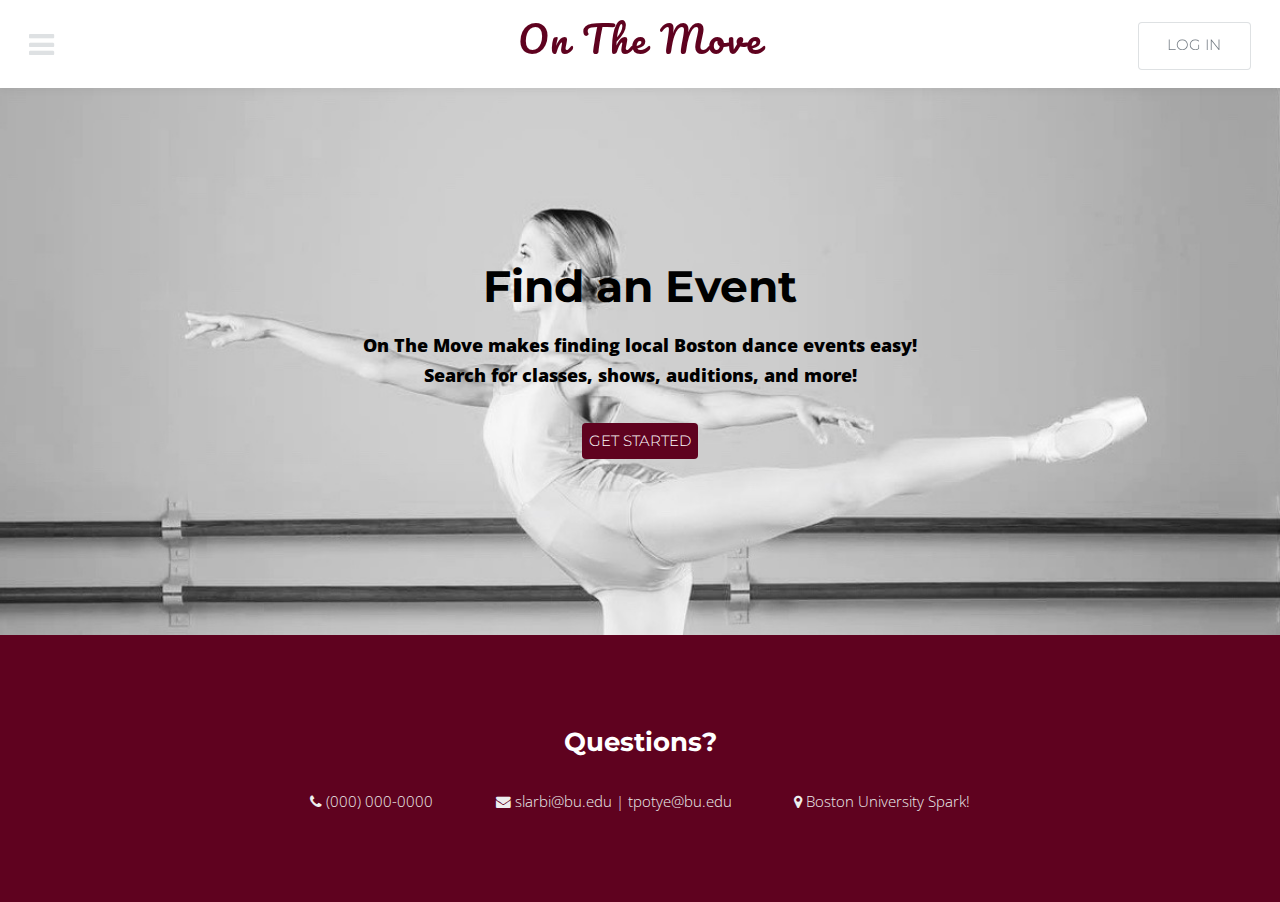
<file: www/index.html>
<!DOCTYPE HTML>
<!--
	Intensify by TEMPLATED
	templated.co @templatedco
	Released for free under the Creative Commons Attribution 3.0 license (templated.co/license)
-->
<html>
	<head>
		<title>Intensify by TEMPLATED</title>
		<meta charset="utf-8" />
		<meta name="viewport" content="width=device-width, initial-scale=1" />
		<link rel="stylesheet" href="assets/css/main.css" />
	</head>
	<body>

		<!-- Header -->
			<header id="header">
				<nav class="left">
					<a href="#menu"><span>Menu</span></a>
				</nav>
				<a href="index.html" class="logo">On The Move</a>
				<nav class="right">
					<a href="#" class="button alt">Log in</a>
				</nav>
			</header>

		<!-- Menu -->
			<nav id="menu">
				<ul class="links">
					<li><a href="index.html">Home</a></li>
					<li><a href="generic.html">Find and Event</a></li>
					<li><a href="elements.html">Results</a></li>
				</ul>
				<ul class="actions vertical">
					<li><a href="#" class="button fit">Login</a></li>
				</ul>
			</nav>

		<!-- Banner -->
			<section id="banner">
				<div class="content">
                    
					<h1>Find an Event</h1>
					<p>On The Move makes finding local Boston dance events easy!<br /> Search for classes, shows, auditions, and more!</p>
					<ul class="actions">
						<li><a href="./generic.html" class="button scrolly">Get Started</a></li>
					</ul>
				</div>
			</section>

		
		<!-- Footer -->
			<footer id="footer">
				<div class="inner">
					<h2>Questions?</h2>
					<ul class="actions">
						<li><span class="icon fa-phone"></span> <a href="#">(000) 000-0000</a></li>
						<li><span class="icon fa-envelope"></span> <a href="#">slarbi@bu.edu | tpotye@bu.edu</a></li>
						<li><span class="icon fa-map-marker"></span> Boston University Spark!</li>
					</ul>
				</div>
				
			</footer>

		<!-- Scripts -->
			<script src="assets/js/jquery.min.js"></script>
			<script src="assets/js/jquery.scrolly.min.js"></script>
			<script src="assets/js/skel.min.js"></script>
			<script src="assets/js/util.js"></script>
			<script src="assets/js/main.js"></script>

	</body>
</html>
</file>
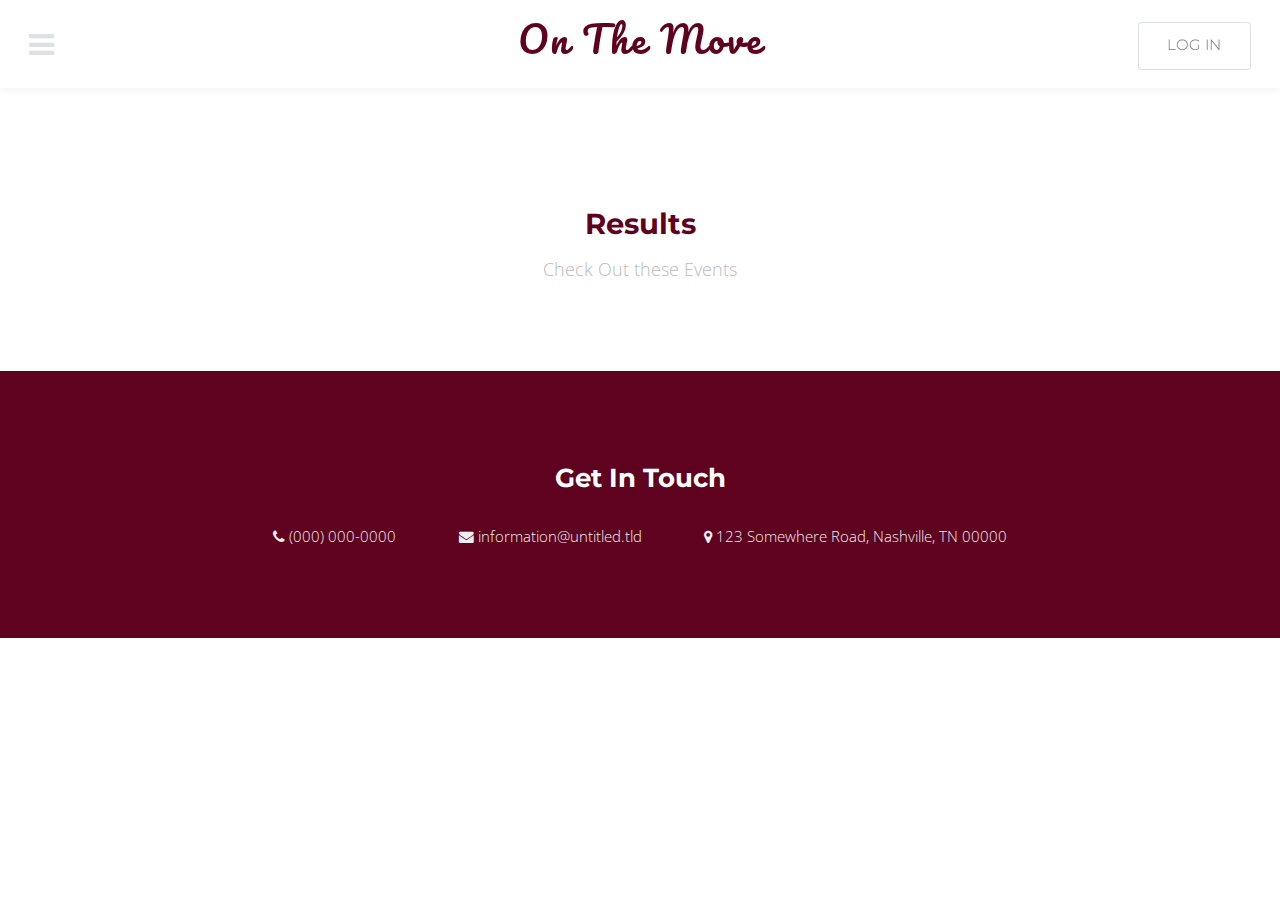
<file: www/elements.html>
<!DOCTYPE HTML>
<!--
	Intensify by TEMPLATED
	templated.co @templatedco
	Released for free under the Creative Commons Attribution 3.0 license (templated.co/license)
-->
<html>
	<head>
		<title>Elements - Intensify by TEMPLATED</title>
		<meta charset="utf-8" />
		<meta name="viewport" content="width=device-width, initial-scale=1" />
		<link rel="stylesheet" href="assets/css/main.css" />
        <script src="https://code.jquery.com/jquery-2.1.4.min.js"></script>
        
   <script>
    $(document).ready(function() {
        
        var token = 'NFYOWMHHAT2MAUY2DZVC';
        var $events = $("#events");
//        var buttonClick = button; 
        $.get('https://www.eventbriteapi.com/v3/events/search/?token='+token+'&q=dance&start_date.keyword=tomorrow&location.address=Boston', function(res) {
            if(res.events.length) {
                var s = "<ul class='eventList'>";
                for(var i=0;i<res.events.length;i++) {
                    var event = res.events[i];
                    console.dir(event);
                    s += "<li><a href='" + event.url + "'>" + event.name.text + "</a> - " + event.start.utc + "</li>";
                }
                s += "</ul>";
                $events.html(s);
            } else {
                $events.html("<p>Sorry, there are no upcoming events.</p>");
            }
        });
        
//        $.get('http://www.urbanitydance.org/openclasses', function(){
//            artoo.scrape('.text-align-center');
//        });
        
        
    });
       
    
    </script>
	</head>
	<body class="subpage">

		<!-- Header -->
			<header id="header">
				<nav class="left">
					<a href="#menu"><span>Menu</span></a>
				</nav>
				<a href="index.html" class="logo">On The Move</a>
				<nav class="right">
					<a href="#" class="button alt">Log in</a>
				</nav>
			</header>

		<!-- Menu -->
			<nav id="menu">
				<ul class="links">
					<li><a href="index.html">Home</a></li>
					<li><a href="generic.html">Find an Event</a></li>
					<li><a href="elements.html">Results</a></li>
				</ul>
				<ul class="actions vertical">
					<li><a href="#" class="button fit">Login</a></li>
				</ul>
			</nav>

		<!-- Main -->
			<section id="main" class="wrapper">
				<div class="inner">
					<header class="align-center">
						<h1>Results</h1>
						<p>Check Out these Events </p>
					</header>

					<!-- Content -->
                    <div id="events"></div>
						
						

					
				</div>
			</section>

		<!-- Footer -->
			<footer id="footer">
				<div class="inner">
					<h2>Get In Touch</h2>
					<ul class="actions">
						<li><span class="icon fa-phone"></span> <a href="#">(000) 000-0000</a></li>
						<li><span class="icon fa-envelope"></span> <a href="#">information@untitled.tld</a></li>
						<li><span class="icon fa-map-marker"></span> 123 Somewhere Road, Nashville, TN 00000</li>
					</ul>
				</div>
				
			</footer>

		<!-- Scripts -->
			<script src="assets/js/jquery.min.js"></script>
			<script src="assets/js/jquery.scrolly.min.js"></script>
			<script src="assets/js/skel.min.js"></script>
			<script src="assets/js/util.js"></script>
			<script src="../platforms/browser/js/index.js"></script>

	</body>
</html>
</file>
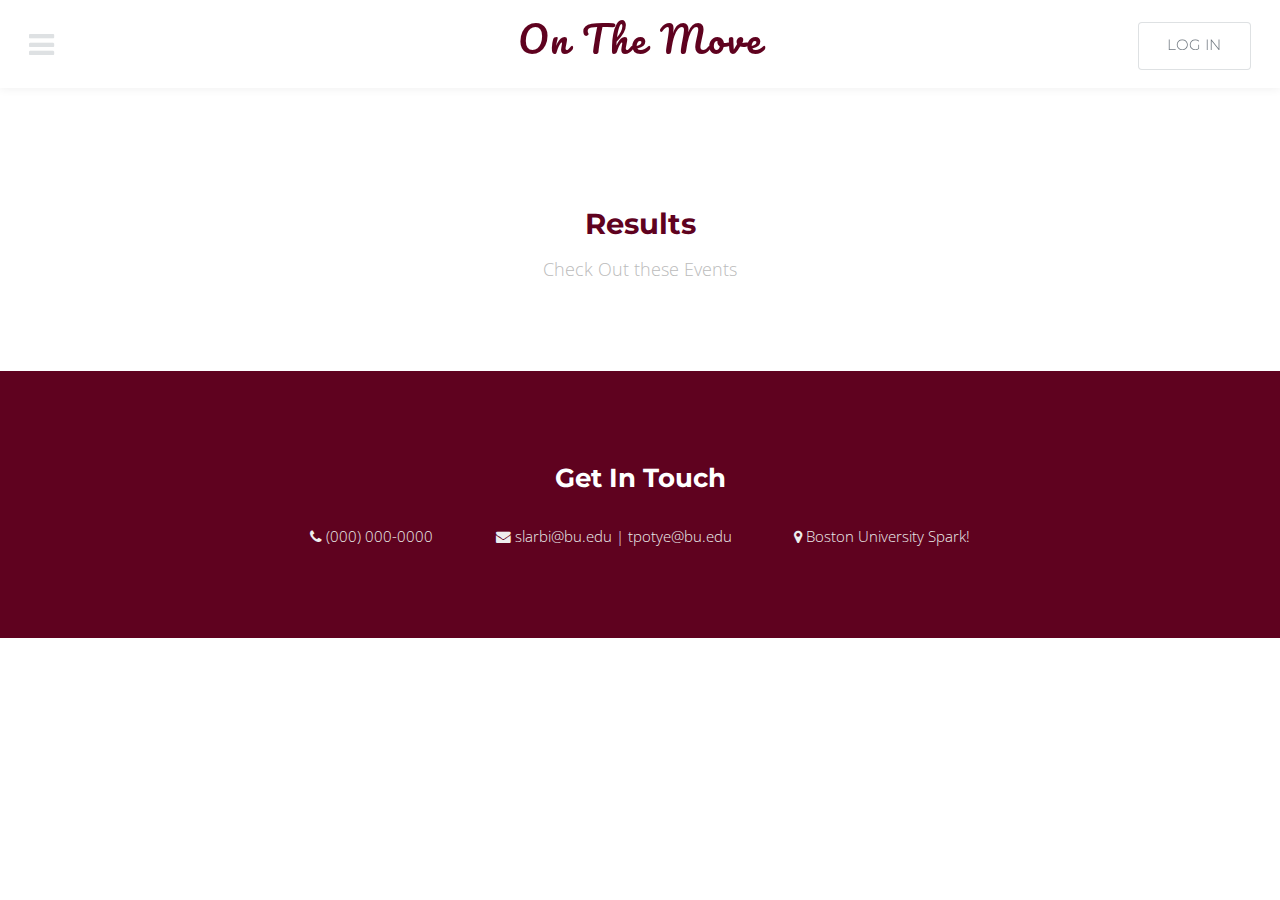
<file: www/nextMonth.html>
<!DOCTYPE HTML>
<!--
	Intensify by TEMPLATED
	templated.co @templatedco
	Released for free under the Creative Commons Attribution 3.0 license (templated.co/license)
-->
<html>
	<head>
		<title>Elements - Intensify by TEMPLATED</title>
		<meta charset="utf-8" />
		<meta name="viewport" content="width=device-width, initial-scale=1" />
		<link rel="stylesheet" href="assets/css/main.css" />
        <script src="https://code.jquery.com/jquery-2.1.4.min.js"></script>
        
   <script>
     
    $(document).ready(function() {
        
        var token = 'NFYOWMHHAT2MAUY2DZVC';
        var $events = $("#events");
//        var buttonClick = button; 
        $.get('https://www.eventbriteapi.com/v3/events/search/?token='+token+'&q=dance&start_date.keyword=next_month&location.address=Boston', function(res) {
            if(res.events.length) {
                var s = "<ul class='eventList'>";
                var datey = ["January ", "February ", "March ", "April ", "May ", "June ", "July ", "August ", "September ", "October ", "November ", "December "]; 
                var finDate;
                for(var i=0;i<res.events.length;i++) {
                    var event = res.events[i];
                    console.dir(event);
                    h = event.start.utc.slice(5,7);
                    finDate = datey[Number(h)-1];
                    
                    finDate += event.start.utc.slice(8,10) + ", ";
                    finDate += event.start.utc.slice(0,4);
//                }
                    
                    s += finDate + "<li><a href='" + event.url + "'>" + event.name.text + event.start.utc.slice(5,7) + "</a> "+ "</li>";
                }
                s += "</ul>";
                $events.html(s);
            } else {
                $events.html("<p>Sorry, there are no upcoming events.</p>");
            }
        });
        
        
        
    });
       
    
    </script>
	</head>
	<body class="subpage">

		<!-- Header -->
			<header id="header">
				<nav class="left">
					<a href="#menu"><span>Menu</span></a>
				</nav>
				<a href="index.html" class="logo">On The Move</a>
				<nav class="right">
					<a href="#" class="button alt">Log in</a>
				</nav>
			</header>

		<!-- Menu -->
			<nav id="menu">
				<ul class="links">
					<li><a href="index.html">Home</a></li>
					<li><a href="generic.html">Find an Event</a></li>
					<li><a href="elements.html">Results</a></li>
				</ul>
				<ul class="actions vertical">
					<li><a href="#" class="button fit">Login</a></li>
				</ul>
			</nav>

		<!-- Main -->
			<section id="main" class="wrapper">
				<div class="inner">
					<header class="align-center">
						<h1>Results</h1>
						<p>Check Out these Events </p>
					</header>

					<!-- Content -->
                    <div id="events"></div>
						
						

					
				</div>
			</section>

		<!-- Footer -->
			<footer id="footer">
				<div class="inner">
					<h2>Get In Touch</h2>
					<ul class="actions">
						<li><span class="icon fa-phone"></span> <a href="#">(000) 000-0000</a></li>
						<li><span class="icon fa-envelope"></span> <a href="#">slarbi@bu.edu | tpotye@bu.edu</a></li>
						<li><span class="icon fa-map-marker"></span> Boston University Spark!</li>
					</ul>
				</div>
				
			</footer>

		<!-- Scripts -->
			<script src="assets/js/jquery.min.js"></script>
			<script src="assets/js/jquery.scrolly.min.js"></script>
			<script src="assets/js/skel.min.js"></script>
			<script src="assets/js/util.js"></script>
			<script src="assets/js/main.js"></script>

	</body>
</html>
</file>
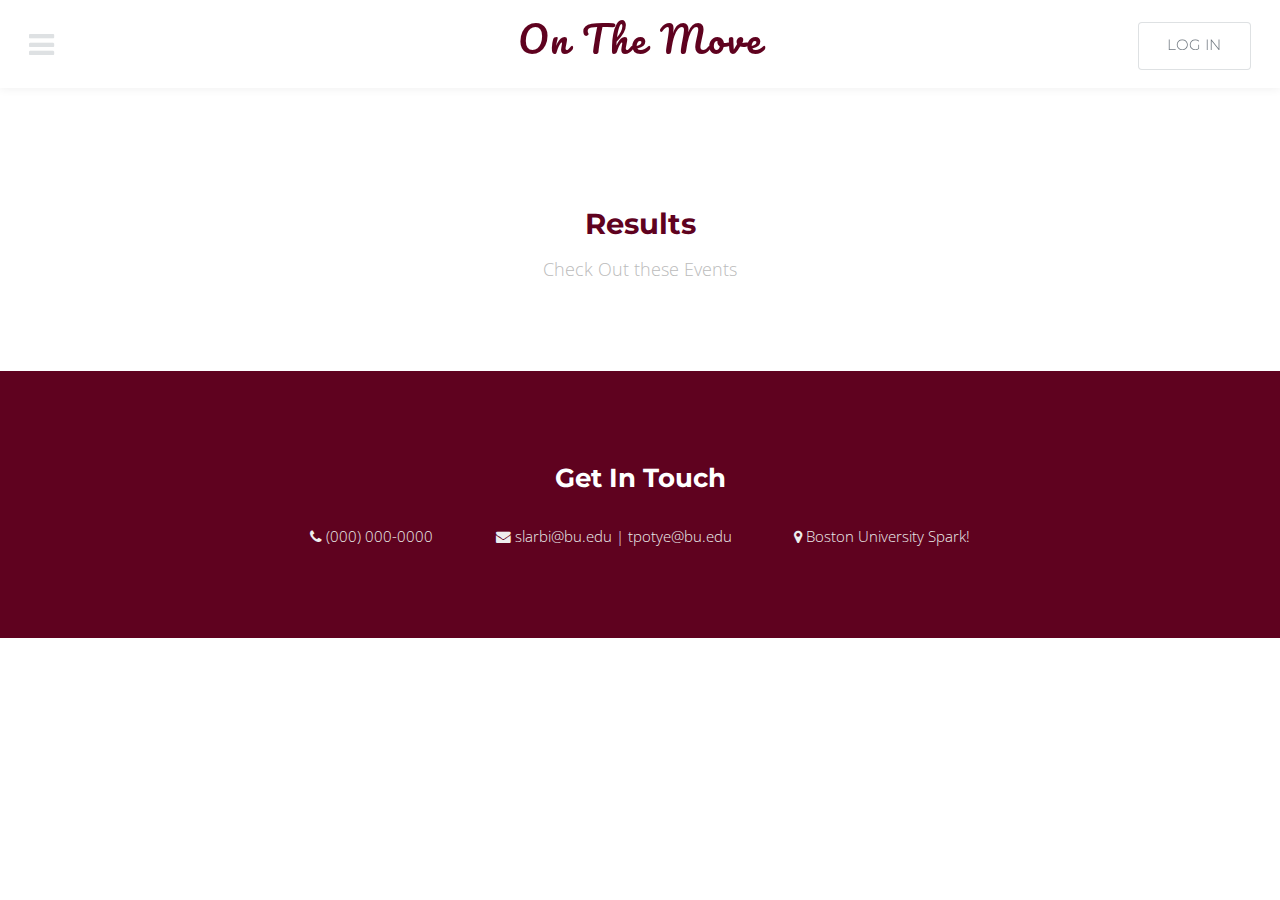
<file: www/this_week.html>
<!DOCTYPE HTML>
<!--
	Intensify by TEMPLATED
	templated.co @templatedco
	Released for free under the Creative Commons Attribution 3.0 license (templated.co/license)
-->
<html>
	<head>
		<title>Elements - Intensify by TEMPLATED</title>
		<meta charset="utf-8" />
		<meta name="viewport" content="width=device-width, initial-scale=1" />
		<link rel="stylesheet" href="assets/css/main.css" />
        <script src="https://code.jquery.com/jquery-2.1.4.min.js"></script>
        
   <script>
    $(document).ready(function() {
        
        var token = 'NFYOWMHHAT2MAUY2DZVC';
        var $events = $("#events");
//        var buttonClick = button; 
        $.get('https://www.eventbriteapi.com/v3/events/search/?token='+token+'&q=dance&start_date.keyword=this_week&location.address=Boston', function(res) {
            if(res.events.length) {
                var s = "<ul class='eventList'>";
                var datey = ["January ", "February ", "March ", "April ", "May ", "June ", "July ", "August ", "September ", "October ", "November ", "December "]; 
                var finDate;
                for(var i=0;i<res.events.length;i++) {
                    var event = res.events[i];
                    console.dir(event);
                    h = event.start.utc.slice(5,7);
                    finDate = datey[Number(h)-1];
                    
                    finDate += event.start.utc.slice(8,10) + ", ";
                    finDate += event.start.utc.slice(0,4);
//                }
                    
                    s += finDate + "<li><a href='" + event.url + "'>" + event.name.text + event.start.utc.slice(5,7) + "</a> "+ "</li>";
                }
                s += "</ul>";
                $events.html(s);
            } else {
                $events.html("<p>Sorry, there are no upcoming events.</p>");
            }
        });
        
        
        
    });
       
    
    </script>
	</head>
	<body class="subpage">

		<!-- Header -->
			<header id="header">
				<nav class="left">
					<a href="#menu"><span>Menu</span></a>
				</nav>
				<a href="index.html" class="logo">On The Move</a>
				<nav class="right">
					<a href="#" class="button alt">Log in</a>
				</nav>
			</header>

		<!-- Menu -->
			<nav id="menu">
				<ul class="links">
					<li><a href="index.html">Home</a></li>
					<li><a href="generic.html">Find an Event</a></li>
					<li><a href="elements.html">Results</a></li>
				</ul>
				<ul class="actions vertical">
					<li><a href="#" class="button fit">Login</a></li>
				</ul>
			</nav>

		<!-- Main -->
			<section id="main" class="wrapper">
				<div class="inner">
					<header class="align-center">
						<h1>Results</h1>
						<p>Check Out these Events </p>
					</header>

					<!-- Content -->
                    <div id="events"></div>
						
						

					
				</div>
			</section>

		<!-- Footer -->
			<footer id="footer">
				<div class="inner">
					<h2>Get In Touch</h2>
					<ul class="actions">
						<li><span class="icon fa-phone"></span> <a href="#">(000) 000-0000</a></li>
						<li><span class="icon fa-envelope"></span> <a href="#">slarbi@bu.edu | tpotye@bu.edu</a></li>
						<li><span class="icon fa-map-marker"></span> Boston University Spark!</li>
					</ul>
				</div>
				
			</footer>

		<!-- Scripts -->
			<script src="assets/js/jquery.min.js"></script>
			<script src="assets/js/jquery.scrolly.min.js"></script>
			<script src="assets/js/skel.min.js"></script>
			<script src="assets/js/util.js"></script>
			<script src="assets/js/main.js"></script>

	</body>
</html>
</file>
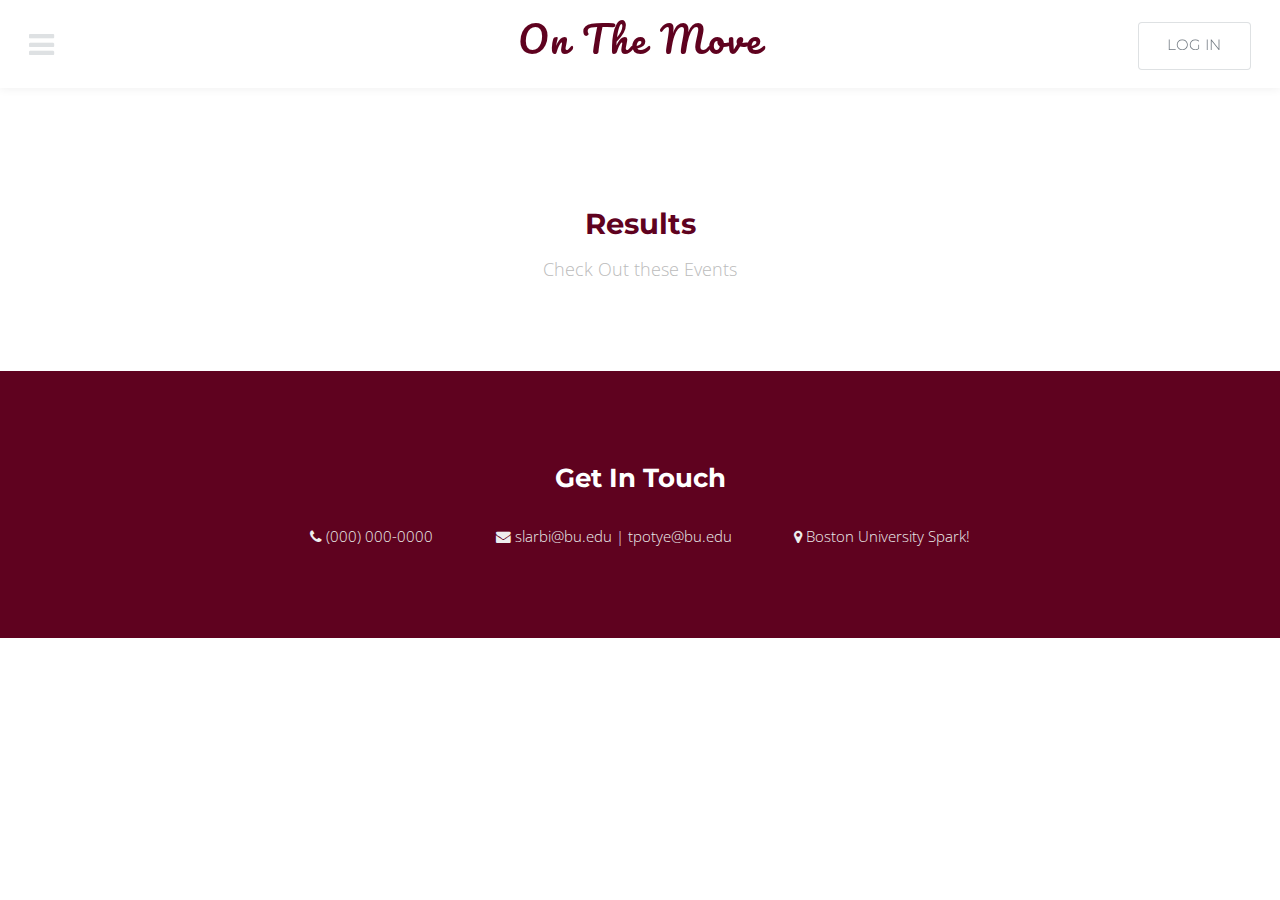
<file: www/thisMonth.html>
<!DOCTYPE HTML>
<!--
	Intensify by TEMPLATED
	templated.co @templatedco
	Released for free under the Creative Commons Attribution 3.0 license (templated.co/license)
-->
<html>
	<head>
		<title>Elements - Intensify by TEMPLATED</title>
		<meta charset="utf-8" />
		<meta name="viewport" content="width=device-width, initial-scale=1" />
		<link rel="stylesheet" href="assets/css/main.css" />
        <script src="https://code.jquery.com/jquery-2.1.4.min.js"></script>
        
   <script>
    $(document).ready(function() {
        
        var token = 'NFYOWMHHAT2MAUY2DZVC';
        var $events = $("#events");
//        var buttonClick = button; 
        $.get('https://www.eventbriteapi.com/v3/events/search/?token='+token+'&q=dance&start_date.keyword=this_month&location.address=Boston', function(res) {
            if(res.events.length) {
                var s = "<ul class='eventList'>";
                var datey = ["January ", "February ", "March ", "April ", "May ", "June ", "July ", "August ", "September ", "October ", "November ", "December "]; 
                var finDate;
                for(var i=0;i<res.events.length;i++) {
                    var event = res.events[i];
                    console.dir(event);
                    h = event.start.utc.slice(5,7);
                    finDate = datey[Number(h)-1];
                    
                    finDate += event.start.utc.slice(8,10) + ", ";
                    finDate += event.start.utc.slice(0,4);
//                }
                    
                    s += finDate + "<li><a href='" + event.url + "'>" + event.name.text + event.start.utc.slice(5,7) + "</a> "+ "</li>";
                }
                s += "</ul>";
                $events.html(s);
            } else {
                $events.html("<p>Sorry, there are no upcoming events.</p>");
            }
        });
        
        
        
    });
       
    
    </script>
	</head>
	<body class="subpage">

		<!-- Header -->
			<header id="header">
				<nav class="left">
					<a href="#menu"><span>Menu</span></a>
				</nav>
				<a href="index.html" class="logo">On The Move</a>
				<nav class="right">
					<a href="#" class="button alt">Log in</a>
				</nav>
			</header>

		<!-- Menu -->
			<nav id="menu">
				<ul class="links">
					<li><a href="index.html">Home</a></li>
					<li><a href="generic.html">Find an Event</a></li>
					<li><a href="elements.html">Results</a></li>
				</ul>
				<ul class="actions vertical">
					<li><a href="#" class="button fit">Login</a></li>
				</ul>
			</nav>

		<!-- Main -->
			<section id="main" class="wrapper">
				<div class="inner">
					<header class="align-center">
						<h1>Results</h1>
						<p>Check Out these Events </p>
					</header>

					<!-- Content -->
                    <div id="events"></div>
						
						

					
				</div>
			</section>

		<!-- Footer -->
			<footer id="footer">
				<div class="inner">
					<h2>Get In Touch</h2>
					<ul class="actions">
						<li><span class="icon fa-phone"></span> <a href="#">(000) 000-0000</a></li>
						<li><span class="icon fa-envelope"></span> <a href="#">slarbi@bu.edu | tpotye@bu.edu</a></li>
						<li><span class="icon fa-map-marker"></span> Boston University Spark!</li>
					</ul>
				</div>
				
			</footer>

		<!-- Scripts -->
			<script src="assets/js/jquery.min.js"></script>
			<script src="assets/js/jquery.scrolly.min.js"></script>
			<script src="assets/js/skel.min.js"></script>
			<script src="assets/js/util.js"></script>
			<script src="assets/js/main.js"></script>

	</body>
</html>
</file>
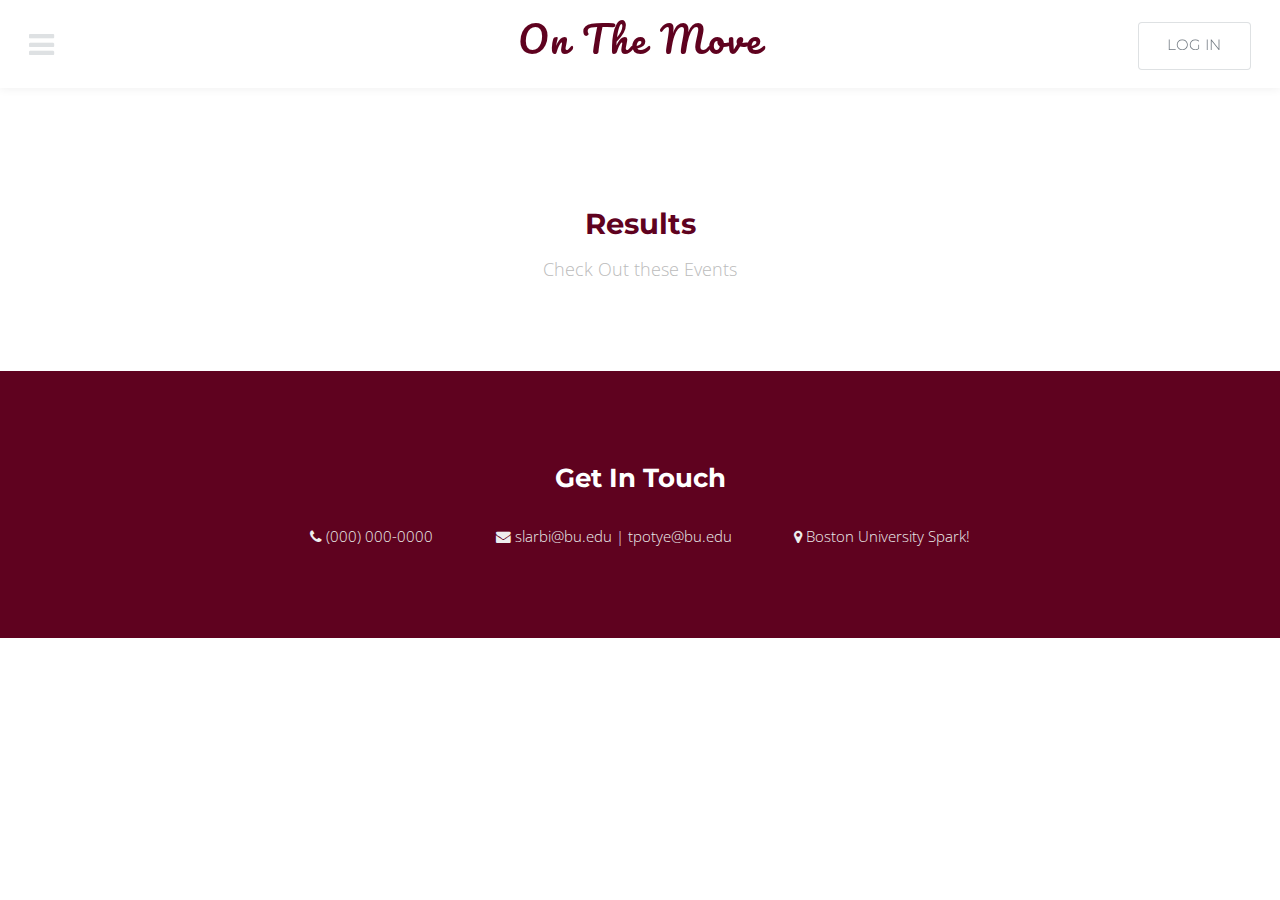
<file: www/thisWeekend.html>
<!DOCTYPE HTML>
<!--
	Intensify by TEMPLATED
	templated.co @templatedco
	Released for free under the Creative Commons Attribution 3.0 license (templated.co/license)
-->
<html>
	<head>
		<title>Elements - Intensify by TEMPLATED</title>
		<meta charset="utf-8" />
		<meta name="viewport" content="width=device-width, initial-scale=1" />
		<link rel="stylesheet" href="assets/css/main.css" />
        <script src="https://code.jquery.com/jquery-2.1.4.min.js"></script>
        
   <script>
    $(document).ready(function() {
        
        var token = 'NFYOWMHHAT2MAUY2DZVC';
        var $events = $("#events");
//        var buttonClick = button; 
        $.get('https://www.eventbriteapi.com/v3/events/search/?token='+token+'&q=dance&start_date.keyword=this_weekend&location.address=Boston', function(res) {
            if(res.events.length) {
                var s = "<ul class='eventList'>";
                var datey = ["January ", "February ", "March ", "April ", "May ", "June ", "July ", "August ", "September ", "October ", "November ", "December "]; 
                var finDate;
                for(var i=0;i<res.events.length;i++) {
                    var event = res.events[i];
                    console.dir(event);
                    h = event.start.utc.slice(5,7);
                    finDate = datey[Number(h)-1];
                    
                    finDate += event.start.utc.slice(8,10) + ", ";
                    finDate += event.start.utc.slice(0,4);
//                }
                    
                    s += finDate + "<li><a href='" + event.url + "'>" + event.name.text + event.start.utc.slice(5,7) + "</a> "+ "</li>";
                }
                s += "</ul>";
                $events.html(s);
            } else {
                $events.html("<p>Sorry, there are no upcoming events.</p>");
            }
        });
        
        
        
    });
       
    
    </script>
	</head>
	<body class="subpage">

		<!-- Header -->
			<header id="header">
				<nav class="left">
					<a href="#menu"><span>Menu</span></a>
				</nav>
				<a href="index.html" class="logo">On The Move</a>
				<nav class="right">
					<a href="#" class="button alt">Log in</a>
				</nav>
			</header>

		<!-- Menu -->
			<nav id="menu">
				<ul class="links">
					<li><a href="index.html">Home</a></li>
					<li><a href="generic.html">Find an Event</a></li>
					<li><a href="elements.html">Results</a></li>
				</ul>
				<ul class="actions vertical">
					<li><a href="#" class="button fit">Login</a></li>
				</ul>
			</nav>

		<!-- Main -->
			<section id="main" class="wrapper">
				<div class="inner">
					<header class="align-center">
						<h1>Results</h1>
						<p>Check Out these Events </p>
					</header>

					<!-- Content -->
                    <div id="events"></div>
						
						

					
				</div>
			</section>

		<!-- Footer -->
			<footer id="footer">
				<div class="inner">
					<h2>Get In Touch</h2>
					<ul class="actions">
						<li><span class="icon fa-phone"></span> <a href="#">(000) 000-0000</a></li>
						<li><span class="icon fa-envelope"></span> <a href="#">slarbi@bu.edu | tpotye@bu.edu</a></li>
						<li><span class="icon fa-map-marker"></span> Boston University Spark!</li>
					</ul>
				</div>
				
			</footer>

		<!-- Scripts -->
			<script src="assets/js/jquery.min.js"></script>
			<script src="assets/js/jquery.scrolly.min.js"></script>
			<script src="assets/js/skel.min.js"></script>
			<script src="assets/js/util.js"></script>
			<script src="assets/js/main.js"></script>

	</body>
</html>
</file>
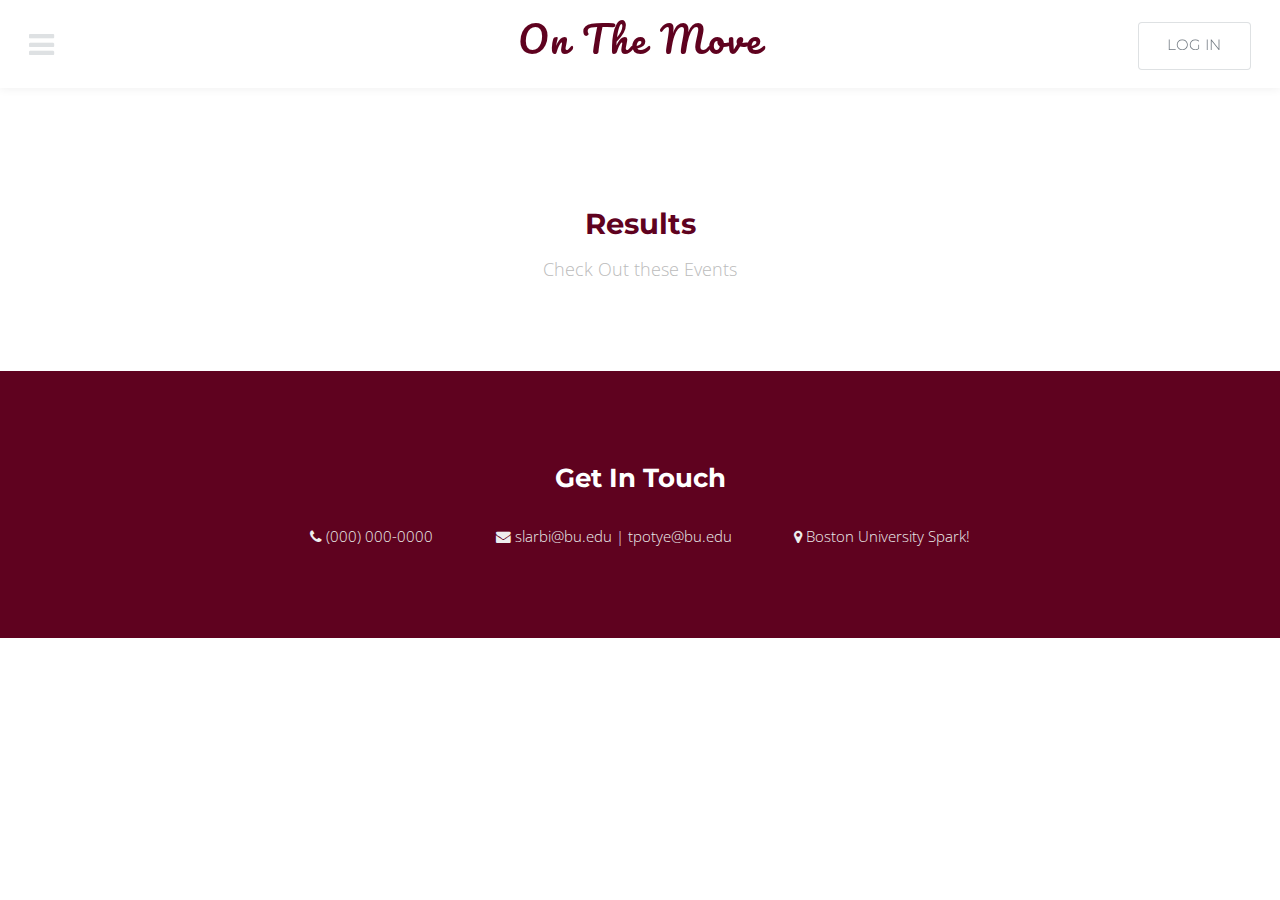
<file: www/today.html>
<!DOCTYPE HTML>
<!--
	Intensify by TEMPLATED
	templated.co @templatedco
	Released for free under the Creative Commons Attribution 3.0 license (templated.co/license)
-->
<html>
	<head>
		<title>Elements - Intensify by TEMPLATED</title>
		<meta charset="utf-8" />
		<meta name="viewport" content="width=device-width, initial-scale=1" />
		<link rel="stylesheet" href="assets/css/main.css" />
        <script src="https://code.jquery.com/jquery-2.1.4.min.js"></script>
        
   <script>
    $(document).ready(function() {
        
        var token = 'NFYOWMHHAT2MAUY2DZVC';
        var $events = $("#events");
//        var buttonClick = button; 
        $.get('https://www.eventbriteapi.com/v3/events/search/?token='+token+'&q=dance&start_date.keyword=today&location.address=Boston', function(res) {
            if(res.events.length) {
                var s = "<ul class='eventList'>";
                var datey = ["January ", "February ", "March ", "April ", "May ", "June ", "July ", "August ", "September ", "October ", "November ", "December "]; 
                var finDate;
                for(var i=0;i<res.events.length;i++) {
                    var event = res.events[i];
                    console.dir(event);
                    h = event.start.utc.slice(5,7);
                    finDate = datey[Number(h)-1];
                    
                    finDate += event.start.utc.slice(8,10) + ", ";
                    finDate += event.start.utc.slice(0,4);
//                }
                    
                    s += finDate + "<li><a href='" + event.url + "'>" + event.name.text + event.start.utc.slice(5,7) + "</a> "+ "</li>";
                }
                s += "</ul>";
                $events.html(s);
            } else {
                $events.html("<p>Sorry, there are no upcoming events.</p>");
            }
        });
        
        
        
    });
       
    
    </script>
	</head>
	<body class="subpage">

		<!-- Header -->
			<header id="header">
				<nav class="left">
					<a href="#menu"><span>Menu</span></a>
				</nav>
				<a href="index.html" class="logo">On The Move</a>
				<nav class="right">
					<a href="#" class="button alt">Log in</a>
				</nav>
			</header>

		<!-- Menu -->
			<nav id="menu">
				<ul class="links">
					<li><a href="index.html">Home</a></li>
					<li><a href="generic.html">Find an Event</a></li>
					<li><a href="elements.html">Results</a></li>
				</ul>
				<ul class="actions vertical">
					<li><a href="#" class="button fit">Login</a></li>
				</ul>
			</nav>

		<!-- Main -->
			<section id="main" class="wrapper">
				<div class="inner">
					<header class="align-center">
						<h1>Results</h1>
						<p>Check Out these Events </p>
					</header>

					<!-- Content -->
                    <div id="events"></div>
						
						

					
				</div>
			</section>

		<!-- Footer -->
			<footer id="footer">
				<div class="inner">
					<h2>Get In Touch</h2>
					<ul class="actions">
						<li><span class="icon fa-phone"></span> <a href="#">(000) 000-0000</a></li>
						<li><span class="icon fa-envelope"></span> <a href="#">slarbi@bu.edu | tpotye@bu.edu</a></li>
						<li><span class="icon fa-map-marker"></span> Boston University Spark!</li>
					</ul>
				</div>
				
			</footer>

		<!-- Scripts -->
			<script src="assets/js/jquery.min.js"></script>
			<script src="assets/js/jquery.scrolly.min.js"></script>
			<script src="assets/js/skel.min.js"></script>
			<script src="assets/js/util.js"></script>
			<script src="assets/js/main.js"></script>

	</body>
</html>
</file>
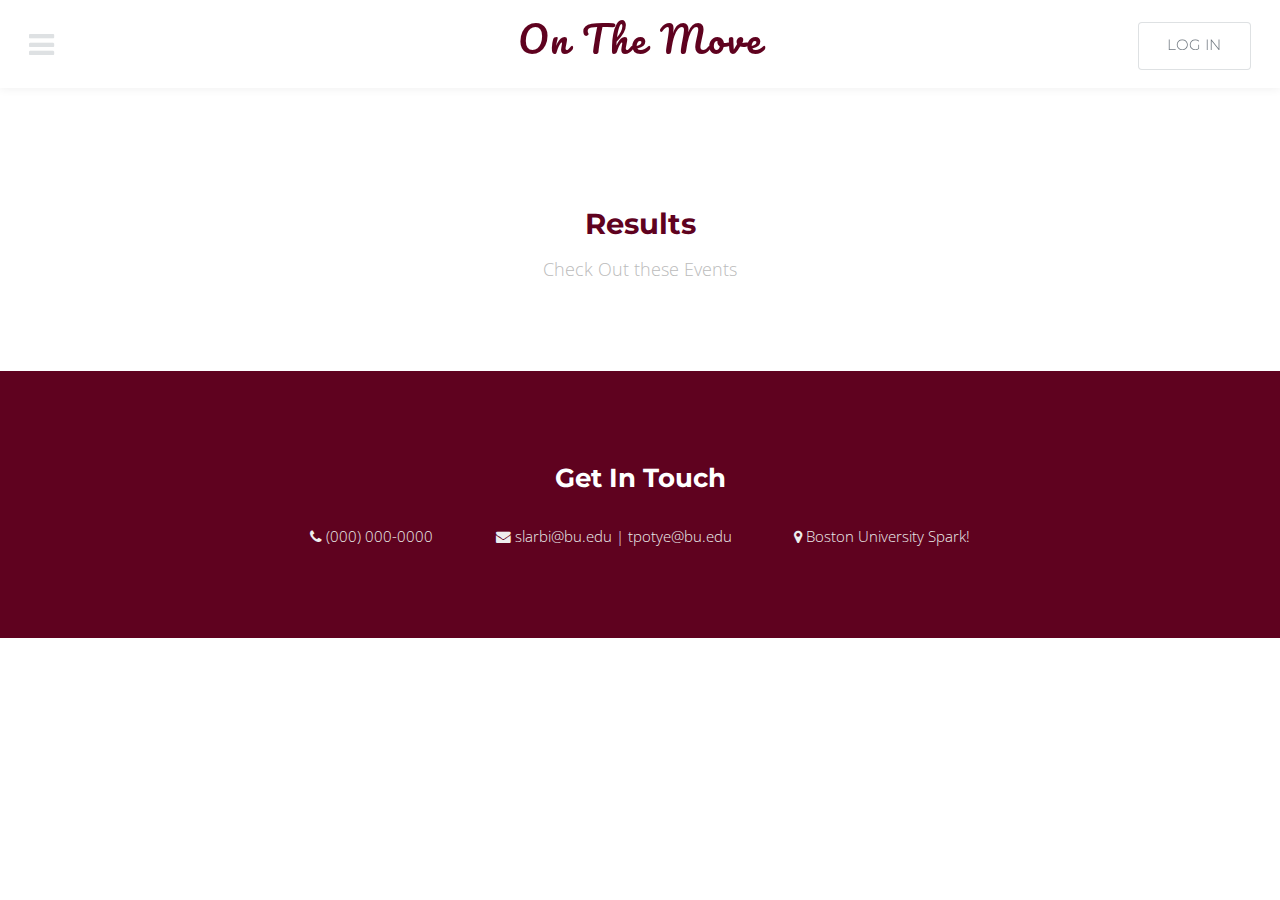
<file: www/tomorrow.html>
<!DOCTYPE HTML>
<!--
	Intensify by TEMPLATED
	templated.co @templatedco
	Released for free under the Creative Commons Attribution 3.0 license (templated.co/license)
-->
<html>
	<head>
		<title>Elements - Intensify by TEMPLATED</title>
		<meta charset="utf-8" />
		<meta name="viewport" content="width=device-width, initial-scale=1" />
		<link rel="stylesheet" href="assets/css/main.css" />
        <script src="https://code.jquery.com/jquery-2.1.4.min.js"></script>
        
   <script>
    $(document).ready(function() {
        
        var token = 'NFYOWMHHAT2MAUY2DZVC';
        var $events = $("#events");
//        var buttonClick = button; 
        $.get('https://www.eventbriteapi.com/v3/events/search/?token='+token+'&q=dance&start_date.keyword=tomorrow&location.address=Boston', function(res) {
            if(res.events.length) {
                var s = "<ul class='eventList'>";
                var datey = ["January ", "February ", "March ", "April ", "May ", "June ", "July ", "August ", "September ", "October ", "November ", "December "]; 
                var finDate;
                for(var i=0;i<res.events.length;i++) {
                    var event = res.events[i];
                    console.dir(event);
                    h = event.start.utc.slice(5,7);
                    finDate = datey[Number(h)-1];
                    
                    finDate += event.start.utc.slice(8,10) + ", ";
                    finDate += event.start.utc.slice(0,4);
//                }
                    
                    s += finDate + "<li><a href='" + event.url + "'>" + event.name.text + event.start.utc.slice(5,7) + "</a> "+ "</li>";
                }
                s += "</ul>";
                
//                if(event.start.utc.slice(5,7) == 12){
//                    h+= "December";
//                };
//                h += "</h5>";
                $events.html(s);
            } else {
                $events.html("<p>Sorry, there are no upcoming events.</p>");
            }
        });
        
        
        
    });
       
    
    </script>
	</head>
	<body class="subpage">

		<!-- Header -->
			<header id="header">
				<nav class="left">
					<a href="#menu"><span>Menu</span></a>
				</nav>
				<a href="index.html" class="logo">On The Move</a>
				<nav class="right">
					<a href="#" class="button alt">Log in</a>
				</nav>
			</header>

		<!-- Menu -->
			<nav id="menu">
				<ul class="links">
					<li><a href="index.html">Home</a></li>
					<li><a href="generic.html">Find an Event</a></li>
					<li><a href="elements.html">Results</a></li>
				</ul>
				<ul class="actions vertical">
					<li><a href="#" class="button fit">Login</a></li>
				</ul>
			</nav>

		<!-- Main -->
			<section id="main" class="wrapper">
				<div class="inner">
					<header class="align-center">
						<h1>Results</h1>
						<p>Check Out these Events </p>
					</header>

					<!-- Content -->
                    <div id="events"></div>
						
						

					
				</div>
			</section>

		<!-- Footer -->
			<footer id="footer">
				<div class="inner">
					<h2>Get In Touch</h2>
					<ul class="actions">
						<li><span class="icon fa-phone"></span> <a href="#">(000) 000-0000</a></li>
						<li><span class="icon fa-envelope"></span> <a href="#">slarbi@bu.edu | tpotye@bu.edu</a></li>
						<li><span class="icon fa-map-marker"></span> Boston University Spark!</li>
					</ul>
				</div>
				
			</footer>

		<!-- Scripts -->
			<script src="assets/js/jquery.min.js"></script>
			<script src="assets/js/jquery.scrolly.min.js"></script>
			<script src="assets/js/skel.min.js"></script>
			<script src="assets/js/util.js"></script>
			<script src="assets/js/main.js"></script>

	</body>
</html>
</file>
<file: www/assets/css/main.css>
@charset "UTF-8";
@import url(font-awesome.min.css);
@import "https://fonts.googleapis.com/css?family=Montserrat:700|Open+Sans:300,400|Pacifico";

/*
	Intensify by TEMPLATED
	templated.co @templatedco
	Released for free under the Creative Commons Attribution 3.0 license (templated.co/license)
*/

/* Reset */

	html, body, div, span, applet, object, iframe, h1, h2, h3, h4, h5, h6, p, blockquote, pre, a, abbr, acronym, address, big, cite, code, del, dfn, em, img, ins, kbd, q, s, samp, small, strike, strong, sub, sup, tt, var, b, u, i, center, dl, dt, dd, ol, ul, li, fieldset, form, label, legend, table, caption, tbody, tfoot, thead, tr, th, td, article, aside, canvas, details, embed, figure, figcaption, footer, header, hgroup, menu, nav, output, ruby, section, summary, time, mark, audio, video {
		margin: 0;
		padding: 0;
		border: 0;
		font-size: 100%;
		font: inherit;
		vertical-align: baseline;
	}

	article, aside, details, figcaption, figure, footer, header, hgroup, menu, nav, section {
		display: block;
	}

	body {
		line-height: 1;
	}

	ol, ul {
		list-style: none;
	}

	blockquote, q {
		quotes: none;
	}

	blockquote:before, blockquote:after, q:before, q:after {
		content: '';
		content: none;
	}

	table {
		border-collapse: collapse;
		border-spacing: 0;
	}

	body {
		-webkit-text-size-adjust: none;
	}

/* Box Model */

	*, *:before, *:after {
		-moz-box-sizing: border-box;
		-webkit-box-sizing: border-box;
		box-sizing: border-box;
	}

/* Containers */

	.container {
		margin-left: auto;
		margin-right: auto;
	}

	.container.\31 25\25 {
		width: 100%;
		max-width: 100em;
		min-width: 80em;
	}

	.container.\37 5\25 {
		width: 60em;
	}

	.container.\35 0\25 {
		width: 40em;
	}

	.container.\32 5\25 {
		width: 20em;
	}

	.container {
		width: 80em;
	}

	@media screen and (max-width: 1680px) {

		.container.\31 25\25 {
			width: 100%;
			max-width: 100em;
			min-width: 80em;
		}

		.container.\37 5\25 {
			width: 60em;
		}

		.container.\35 0\25 {
			width: 40em;
		}

		.container.\32 5\25 {
			width: 20em;
		}

		.container {
			width: 80em;
		}

	}

	@media screen and (max-width: 1280px) {

		.container.\31 25\25 {
			width: 100%;
			max-width: 81.25em;
			min-width: 65em;
		}

		.container.\37 5\25 {
			width: 48.75em;
		}

		.container.\35 0\25 {
			width: 32.5em;
		}

		.container.\32 5\25 {
			width: 16.25em;
		}

		.container {
			width: 65em;
		}

	}

	@media screen and (max-width: 980px) {

		.container.\31 25\25 {
			width: 100%;
			max-width: 112.5%;
			min-width: 90%;
		}

		.container.\37 5\25 {
			width: 67.5%;
		}

		.container.\35 0\25 {
			width: 45%;
		}

		.container.\32 5\25 {
			width: 22.5%;
		}

		.container {
			width: 90%;
		}

	}

	@media screen and (max-width: 736px) {

		.container.\31 25\25 {
			width: 100%;
			max-width: 112.5%;
			min-width: 90%;
		}

		.container.\37 5\25 {
			width: 67.5%;
		}

		.container.\35 0\25 {
			width: 45%;
		}

		.container.\32 5\25 {
			width: 22.5%;
		}

		.container {
			width: 90% !important;
		}

	}

	@media screen and (max-width: 480px) {

		.container.\31 25\25 {
			width: 100%;
			max-width: 112.5%;
			min-width: 90%;
		}

		.container.\37 5\25 {
			width: 67.5%;
		}

		.container.\35 0\25 {
			width: 45%;
		}

		.container.\32 5\25 {
			width: 22.5%;
		}

		.container {
			width: 90% !important;
		}

	}

/* Grid */

	.row {
		border-bottom: solid 1px transparent;
		-moz-box-sizing: border-box;
		-webkit-box-sizing: border-box;
		box-sizing: border-box;
	}

	.row > * {
		float: left;
		-moz-box-sizing: border-box;
		-webkit-box-sizing: border-box;
		box-sizing: border-box;
	}

	.row:after, .row:before {
		content: '';
		display: block;
		clear: both;
		height: 0;
	}

	.row.uniform > * > :first-child {
		margin-top: 0;
	}

	.row.uniform > * > :last-child {
		margin-bottom: 0;
	}

	.row.\30 \25 > * {
		padding: 0 0 0 0em;
	}

	.row.\30 \25 {
		margin: 0 0 -1px 0em;
	}

	.row.uniform.\30 \25 > * {
		padding: 0em 0 0 0em;
	}

	.row.uniform.\30 \25 {
		margin: 0em 0 -1px 0em;
	}

	.row > * {
		padding: 0 0 0 2em;
	}

	.row {
		margin: 0 0 -1px -2em;
	}

	.row.uniform > * {
		padding: 2em 0 0 2em;
	}

	.row.uniform {
		margin: -2em 0 -1px -2em;
	}

	.row.\32 00\25 > * {
		padding: 0 0 0 4em;
	}

	.row.\32 00\25 {
		margin: 0 0 -1px -4em;
	}

	.row.uniform.\32 00\25 > * {
		padding: 4em 0 0 4em;
	}

	.row.uniform.\32 00\25 {
		margin: -4em 0 -1px -4em;
	}

	.row.\31 50\25 > * {
		padding: 0 0 0 3em;
	}

	.row.\31 50\25 {
		margin: 0 0 -1px -3em;
	}

	.row.uniform.\31 50\25 > * {
		padding: 3em 0 0 3em;
	}

	.row.uniform.\31 50\25 {
		margin: -3em 0 -1px -3em;
	}

	.row.\35 0\25 > * {
		padding: 0 0 0 1em;
	}

	.row.\35 0\25 {
		margin: 0 0 -1px -1em;
	}

	.row.uniform.\35 0\25 > * {
		padding: 1em 0 0 1em;
	}

	.row.uniform.\35 0\25 {
		margin: -1em 0 -1px -1em;
	}

	.row.\32 5\25 > * {
		padding: 0 0 0 0.5em;
	}

	.row.\32 5\25 {
		margin: 0 0 -1px -0.5em;
	}

	.row.uniform.\32 5\25 > * {
		padding: 0.5em 0 0 0.5em;
	}

	.row.uniform.\32 5\25 {
		margin: -0.5em 0 -1px -0.5em;
	}

	.\31 2u, .\31 2u\24 {
		width: 100%;
		clear: none;
		margin-left: 0;
	}

	.\31 1u, .\31 1u\24 {
		width: 91.6666666667%;
		clear: none;
		margin-left: 0;
	}

	.\31 0u, .\31 0u\24 {
		width: 83.3333333333%;
		clear: none;
		margin-left: 0;
	}

	.\39 u, .\39 u\24 {
		width: 75%;
		clear: none;
		margin-left: 0;
	}

	.\38 u, .\38 u\24 {
		width: 66.6666666667%;
		clear: none;
		margin-left: 0;
	}

	.\37 u, .\37 u\24 {
		width: 58.3333333333%;
		clear: none;
		margin-left: 0;
	}

	.\36 u, .\36 u\24 {
		width: 50%;
		clear: none;
		margin-left: 0;
	}

	.\35 u, .\35 u\24 {
		width: 41.6666666667%;
		clear: none;
		margin-left: 0;
	}

	.\34 u, .\34 u\24 {
		width: 33.3333333333%;
		clear: none;
		margin-left: 0;
	}

	.\33 u, .\33 u\24 {
		width: 25%;
		clear: none;
		margin-left: 0;
	}

	.\32 u, .\32 u\24 {
		width: 16.6666666667%;
		clear: none;
		margin-left: 0;
	}

	.\31 u, .\31 u\24 {
		width: 8.3333333333%;
		clear: none;
		margin-left: 0;
	}

	.\31 2u\24 + *,
	.\31 1u\24 + *,
	.\31 0u\24 + *,
	.\39 u\24 + *,
	.\38 u\24 + *,
	.\37 u\24 + *,
	.\36 u\24 + *,
	.\35 u\24 + *,
	.\34 u\24 + *,
	.\33 u\24 + *,
	.\32 u\24 + *,
	.\31 u\24 + * {
		clear: left;
	}

	.\-11u {
		margin-left: 91.66667%;
	}

	.\-10u {
		margin-left: 83.33333%;
	}

	.\-9u {
		margin-left: 75%;
	}

	.\-8u {
		margin-left: 66.66667%;
	}

	.\-7u {
		margin-left: 58.33333%;
	}

	.\-6u {
		margin-left: 50%;
	}

	.\-5u {
		margin-left: 41.66667%;
	}

	.\-4u {
		margin-left: 33.33333%;
	}

	.\-3u {
		margin-left: 25%;
	}

	.\-2u {
		margin-left: 16.66667%;
	}

	.\-1u {
		margin-left: 8.33333%;
	}

	@media screen and (max-width: 1680px) {

		.row > * {
			padding: 0 0 0 2em;
		}

		.row {
			margin: 0 0 -1px -2em;
		}

		.row.uniform > * {
			padding: 2em 0 0 2em;
		}

		.row.uniform {
			margin: -2em 0 -1px -2em;
		}

		.row.\32 00\25 > * {
			padding: 0 0 0 4em;
		}

		.row.\32 00\25 {
			margin: 0 0 -1px -4em;
		}

		.row.uniform.\32 00\25 > * {
			padding: 4em 0 0 4em;
		}

		.row.uniform.\32 00\25 {
			margin: -4em 0 -1px -4em;
		}

		.row.\31 50\25 > * {
			padding: 0 0 0 3em;
		}

		.row.\31 50\25 {
			margin: 0 0 -1px -3em;
		}

		.row.uniform.\31 50\25 > * {
			padding: 3em 0 0 3em;
		}

		.row.uniform.\31 50\25 {
			margin: -3em 0 -1px -3em;
		}

		.row.\35 0\25 > * {
			padding: 0 0 0 1em;
		}

		.row.\35 0\25 {
			margin: 0 0 -1px -1em;
		}

		.row.uniform.\35 0\25 > * {
			padding: 1em 0 0 1em;
		}

		.row.uniform.\35 0\25 {
			margin: -1em 0 -1px -1em;
		}

		.row.\32 5\25 > * {
			padding: 0 0 0 0.5em;
		}

		.row.\32 5\25 {
			margin: 0 0 -1px -0.5em;
		}

		.row.uniform.\32 5\25 > * {
			padding: 0.5em 0 0 0.5em;
		}

		.row.uniform.\32 5\25 {
			margin: -0.5em 0 -1px -0.5em;
		}

		.\31 2u\28xlarge\29, .\31 2u\24\28xlarge\29 {
			width: 100%;
			clear: none;
			margin-left: 0;
		}

		.\31 1u\28xlarge\29, .\31 1u\24\28xlarge\29 {
			width: 91.6666666667%;
			clear: none;
			margin-left: 0;
		}

		.\31 0u\28xlarge\29, .\31 0u\24\28xlarge\29 {
			width: 83.3333333333%;
			clear: none;
			margin-left: 0;
		}

		.\39 u\28xlarge\29, .\39 u\24\28xlarge\29 {
			width: 75%;
			clear: none;
			margin-left: 0;
		}

		.\38 u\28xlarge\29, .\38 u\24\28xlarge\29 {
			width: 66.6666666667%;
			clear: none;
			margin-left: 0;
		}

		.\37 u\28xlarge\29, .\37 u\24\28xlarge\29 {
			width: 58.3333333333%;
			clear: none;
			margin-left: 0;
		}

		.\36 u\28xlarge\29, .\36 u\24\28xlarge\29 {
			width: 50%;
			clear: none;
			margin-left: 0;
		}

		.\35 u\28xlarge\29, .\35 u\24\28xlarge\29 {
			width: 41.6666666667%;
			clear: none;
			margin-left: 0;
		}

		.\34 u\28xlarge\29, .\34 u\24\28xlarge\29 {
			width: 33.3333333333%;
			clear: none;
			margin-left: 0;
		}

		.\33 u\28xlarge\29, .\33 u\24\28xlarge\29 {
			width: 25%;
			clear: none;
			margin-left: 0;
		}

		.\32 u\28xlarge\29, .\32 u\24\28xlarge\29 {
			width: 16.6666666667%;
			clear: none;
			margin-left: 0;
		}

		.\31 u\28xlarge\29, .\31 u\24\28xlarge\29 {
			width: 8.3333333333%;
			clear: none;
			margin-left: 0;
		}

		.\31 2u\24\28xlarge\29 + *,
		.\31 1u\24\28xlarge\29 + *,
		.\31 0u\24\28xlarge\29 + *,
		.\39 u\24\28xlarge\29 + *,
		.\38 u\24\28xlarge\29 + *,
		.\37 u\24\28xlarge\29 + *,
		.\36 u\24\28xlarge\29 + *,
		.\35 u\24\28xlarge\29 + *,
		.\34 u\24\28xlarge\29 + *,
		.\33 u\24\28xlarge\29 + *,
		.\32 u\24\28xlarge\29 + *,
		.\31 u\24\28xlarge\29 + * {
			clear: left;
		}

		.\-11u\28xlarge\29 {
			margin-left: 91.66667%;
		}

		.\-10u\28xlarge\29 {
			margin-left: 83.33333%;
		}

		.\-9u\28xlarge\29 {
			margin-left: 75%;
		}

		.\-8u\28xlarge\29 {
			margin-left: 66.66667%;
		}

		.\-7u\28xlarge\29 {
			margin-left: 58.33333%;
		}

		.\-6u\28xlarge\29 {
			margin-left: 50%;
		}

		.\-5u\28xlarge\29 {
			margin-left: 41.66667%;
		}

		.\-4u\28xlarge\29 {
			margin-left: 33.33333%;
		}

		.\-3u\28xlarge\29 {
			margin-left: 25%;
		}

		.\-2u\28xlarge\29 {
			margin-left: 16.66667%;
		}

		.\-1u\28xlarge\29 {
			margin-left: 8.33333%;
		}

	}

	@media screen and (max-width: 1280px) {

		.row > * {
			padding: 0 0 0 1.5em;
		}

		.row {
			margin: 0 0 -1px -1.5em;
		}

		.row.uniform > * {
			padding: 1.5em 0 0 1.5em;
		}

		.row.uniform {
			margin: -1.5em 0 -1px -1.5em;
		}

		.row.\32 00\25 > * {
			padding: 0 0 0 3em;
		}

		.row.\32 00\25 {
			margin: 0 0 -1px -3em;
		}

		.row.uniform.\32 00\25 > * {
			padding: 3em 0 0 3em;
		}

		.row.uniform.\32 00\25 {
			margin: -3em 0 -1px -3em;
		}

		.row.\31 50\25 > * {
			padding: 0 0 0 2.25em;
		}

		.row.\31 50\25 {
			margin: 0 0 -1px -2.25em;
		}

		.row.uniform.\31 50\25 > * {
			padding: 2.25em 0 0 2.25em;
		}

		.row.uniform.\31 50\25 {
			margin: -2.25em 0 -1px -2.25em;
		}

		.row.\35 0\25 > * {
			padding: 0 0 0 0.75em;
		}

		.row.\35 0\25 {
			margin: 0 0 -1px -0.75em;
		}

		.row.uniform.\35 0\25 > * {
			padding: 0.75em 0 0 0.75em;
		}

		.row.uniform.\35 0\25 {
			margin: -0.75em 0 -1px -0.75em;
		}

		.row.\32 5\25 > * {
			padding: 0 0 0 0.375em;
		}

		.row.\32 5\25 {
			margin: 0 0 -1px -0.375em;
		}

		.row.uniform.\32 5\25 > * {
			padding: 0.375em 0 0 0.375em;
		}

		.row.uniform.\32 5\25 {
			margin: -0.375em 0 -1px -0.375em;
		}

		.\31 2u\28large\29, .\31 2u\24\28large\29 {
			width: 100%;
			clear: none;
			margin-left: 0;
		}

		.\31 1u\28large\29, .\31 1u\24\28large\29 {
			width: 91.6666666667%;
			clear: none;
			margin-left: 0;
		}

		.\31 0u\28large\29, .\31 0u\24\28large\29 {
			width: 83.3333333333%;
			clear: none;
			margin-left: 0;
		}

		.\39 u\28large\29, .\39 u\24\28large\29 {
			width: 75%;
			clear: none;
			margin-left: 0;
		}

		.\38 u\28large\29, .\38 u\24\28large\29 {
			width: 66.6666666667%;
			clear: none;
			margin-left: 0;
		}

		.\37 u\28large\29, .\37 u\24\28large\29 {
			width: 58.3333333333%;
			clear: none;
			margin-left: 0;
		}

		.\36 u\28large\29, .\36 u\24\28large\29 {
			width: 50%;
			clear: none;
			margin-left: 0;
		}

		.\35 u\28large\29, .\35 u\24\28large\29 {
			width: 41.6666666667%;
			clear: none;
			margin-left: 0;
		}

		.\34 u\28large\29, .\34 u\24\28large\29 {
			width: 33.3333333333%;
			clear: none;
			margin-left: 0;
		}

		.\33 u\28large\29, .\33 u\24\28large\29 {
			width: 25%;
			clear: none;
			margin-left: 0;
		}

		.\32 u\28large\29, .\32 u\24\28large\29 {
			width: 16.6666666667%;
			clear: none;
			margin-left: 0;
		}

		.\31 u\28large\29, .\31 u\24\28large\29 {
			width: 8.3333333333%;
			clear: none;
			margin-left: 0;
		}

		.\31 2u\24\28large\29 + *,
		.\31 1u\24\28large\29 + *,
		.\31 0u\24\28large\29 + *,
		.\39 u\24\28large\29 + *,
		.\38 u\24\28large\29 + *,
		.\37 u\24\28large\29 + *,
		.\36 u\24\28large\29 + *,
		.\35 u\24\28large\29 + *,
		.\34 u\24\28large\29 + *,
		.\33 u\24\28large\29 + *,
		.\32 u\24\28large\29 + *,
		.\31 u\24\28large\29 + * {
			clear: left;
		}

		.\-11u\28large\29 {
			margin-left: 91.66667%;
		}

		.\-10u\28large\29 {
			margin-left: 83.33333%;
		}

		.\-9u\28large\29 {
			margin-left: 75%;
		}

		.\-8u\28large\29 {
			margin-left: 66.66667%;
		}

		.\-7u\28large\29 {
			margin-left: 58.33333%;
		}

		.\-6u\28large\29 {
			margin-left: 50%;
		}

		.\-5u\28large\29 {
			margin-left: 41.66667%;
		}

		.\-4u\28large\29 {
			margin-left: 33.33333%;
		}

		.\-3u\28large\29 {
			margin-left: 25%;
		}

		.\-2u\28large\29 {
			margin-left: 16.66667%;
		}

		.\-1u\28large\29 {
			margin-left: 8.33333%;
		}

	}

	@media screen and (max-width: 980px) {

		.row > * {
			padding: 0 0 0 1.5em;
		}

		.row {
			margin: 0 0 -1px -1.5em;
		}

		.row.uniform > * {
			padding: 1.5em 0 0 1.5em;
		}

		.row.uniform {
			margin: -1.5em 0 -1px -1.5em;
		}

		.row.\32 00\25 > * {
			padding: 0 0 0 3em;
		}

		.row.\32 00\25 {
			margin: 0 0 -1px -3em;
		}

		.row.uniform.\32 00\25 > * {
			padding: 3em 0 0 3em;
		}

		.row.uniform.\32 00\25 {
			margin: -3em 0 -1px -3em;
		}

		.row.\31 50\25 > * {
			padding: 0 0 0 2.25em;
		}

		.row.\31 50\25 {
			margin: 0 0 -1px -2.25em;
		}

		.row.uniform.\31 50\25 > * {
			padding: 2.25em 0 0 2.25em;
		}

		.row.uniform.\31 50\25 {
			margin: -2.25em 0 -1px -2.25em;
		}

		.row.\35 0\25 > * {
			padding: 0 0 0 0.75em;
		}

		.row.\35 0\25 {
			margin: 0 0 -1px -0.75em;
		}

		.row.uniform.\35 0\25 > * {
			padding: 0.75em 0 0 0.75em;
		}

		.row.uniform.\35 0\25 {
			margin: -0.75em 0 -1px -0.75em;
		}

		.row.\32 5\25 > * {
			padding: 0 0 0 0.375em;
		}

		.row.\32 5\25 {
			margin: 0 0 -1px -0.375em;
		}

		.row.uniform.\32 5\25 > * {
			padding: 0.375em 0 0 0.375em;
		}

		.row.uniform.\32 5\25 {
			margin: -0.375em 0 -1px -0.375em;
		}

		.\31 2u\28medium\29, .\31 2u\24\28medium\29 {
			width: 100%;
			clear: none;
			margin-left: 0;
		}

		.\31 1u\28medium\29, .\31 1u\24\28medium\29 {
			width: 91.6666666667%;
			clear: none;
			margin-left: 0;
		}

		.\31 0u\28medium\29, .\31 0u\24\28medium\29 {
			width: 83.3333333333%;
			clear: none;
			margin-left: 0;
		}

		.\39 u\28medium\29, .\39 u\24\28medium\29 {
			width: 75%;
			clear: none;
			margin-left: 0;
		}

		.\38 u\28medium\29, .\38 u\24\28medium\29 {
			width: 66.6666666667%;
			clear: none;
			margin-left: 0;
		}

		.\37 u\28medium\29, .\37 u\24\28medium\29 {
			width: 58.3333333333%;
			clear: none;
			margin-left: 0;
		}

		.\36 u\28medium\29, .\36 u\24\28medium\29 {
			width: 50%;
			clear: none;
			margin-left: 0;
		}

		.\35 u\28medium\29, .\35 u\24\28medium\29 {
			width: 41.6666666667%;
			clear: none;
			margin-left: 0;
		}

		.\34 u\28medium\29, .\34 u\24\28medium\29 {
			width: 33.3333333333%;
			clear: none;
			margin-left: 0;
		}

		.\33 u\28medium\29, .\33 u\24\28medium\29 {
			width: 25%;
			clear: none;
			margin-left: 0;
		}

		.\32 u\28medium\29, .\32 u\24\28medium\29 {
			width: 16.6666666667%;
			clear: none;
			margin-left: 0;
		}

		.\31 u\28medium\29, .\31 u\24\28medium\29 {
			width: 8.3333333333%;
			clear: none;
			margin-left: 0;
		}

		.\31 2u\24\28medium\29 + *,
		.\31 1u\24\28medium\29 + *,
		.\31 0u\24\28medium\29 + *,
		.\39 u\24\28medium\29 + *,
		.\38 u\24\28medium\29 + *,
		.\37 u\24\28medium\29 + *,
		.\36 u\24\28medium\29 + *,
		.\35 u\24\28medium\29 + *,
		.\34 u\24\28medium\29 + *,
		.\33 u\24\28medium\29 + *,
		.\32 u\24\28medium\29 + *,
		.\31 u\24\28medium\29 + * {
			clear: left;
		}

		.\-11u\28medium\29 {
			margin-left: 91.66667%;
		}

		.\-10u\28medium\29 {
			margin-left: 83.33333%;
		}

		.\-9u\28medium\29 {
			margin-left: 75%;
		}

		.\-8u\28medium\29 {
			margin-left: 66.66667%;
		}

		.\-7u\28medium\29 {
			margin-left: 58.33333%;
		}

		.\-6u\28medium\29 {
			margin-left: 50%;
		}

		.\-5u\28medium\29 {
			margin-left: 41.66667%;
		}

		.\-4u\28medium\29 {
			margin-left: 33.33333%;
		}

		.\-3u\28medium\29 {
			margin-left: 25%;
		}

		.\-2u\28medium\29 {
			margin-left: 16.66667%;
		}

		.\-1u\28medium\29 {
			margin-left: 8.33333%;
		}

	}

	@media screen and (max-width: 736px) {

		.row > * {
			padding: 0 0 0 1.25em;
		}

		.row {
			margin: 0 0 -1px -1.25em;
		}

		.row.uniform > * {
			padding: 1.25em 0 0 1.25em;
		}

		.row.uniform {
			margin: -1.25em 0 -1px -1.25em;
		}

		.row.\32 00\25 > * {
			padding: 0 0 0 2.5em;
		}

		.row.\32 00\25 {
			margin: 0 0 -1px -2.5em;
		}

		.row.uniform.\32 00\25 > * {
			padding: 2.5em 0 0 2.5em;
		}

		.row.uniform.\32 00\25 {
			margin: -2.5em 0 -1px -2.5em;
		}

		.row.\31 50\25 > * {
			padding: 0 0 0 1.875em;
		}

		.row.\31 50\25 {
			margin: 0 0 -1px -1.875em;
		}

		.row.uniform.\31 50\25 > * {
			padding: 1.875em 0 0 1.875em;
		}

		.row.uniform.\31 50\25 {
			margin: -1.875em 0 -1px -1.875em;
		}

		.row.\35 0\25 > * {
			padding: 0 0 0 0.625em;
		}

		.row.\35 0\25 {
			margin: 0 0 -1px -0.625em;
		}

		.row.uniform.\35 0\25 > * {
			padding: 0.625em 0 0 0.625em;
		}

		.row.uniform.\35 0\25 {
			margin: -0.625em 0 -1px -0.625em;
		}

		.row.\32 5\25 > * {
			padding: 0 0 0 0.3125em;
		}

		.row.\32 5\25 {
			margin: 0 0 -1px -0.3125em;
		}

		.row.uniform.\32 5\25 > * {
			padding: 0.3125em 0 0 0.3125em;
		}

		.row.uniform.\32 5\25 {
			margin: -0.3125em 0 -1px -0.3125em;
		}

		.\31 2u\28small\29, .\31 2u\24\28small\29 {
			width: 100%;
			clear: none;
			margin-left: 0;
		}

		.\31 1u\28small\29, .\31 1u\24\28small\29 {
			width: 91.6666666667%;
			clear: none;
			margin-left: 0;
		}

		.\31 0u\28small\29, .\31 0u\24\28small\29 {
			width: 83.3333333333%;
			clear: none;
			margin-left: 0;
		}

		.\39 u\28small\29, .\39 u\24\28small\29 {
			width: 75%;
			clear: none;
			margin-left: 0;
		}

		.\38 u\28small\29, .\38 u\24\28small\29 {
			width: 66.6666666667%;
			clear: none;
			margin-left: 0;
		}

		.\37 u\28small\29, .\37 u\24\28small\29 {
			width: 58.3333333333%;
			clear: none;
			margin-left: 0;
		}

		.\36 u\28small\29, .\36 u\24\28small\29 {
			width: 50%;
			clear: none;
			margin-left: 0;
		}

		.\35 u\28small\29, .\35 u\24\28small\29 {
			width: 41.6666666667%;
			clear: none;
			margin-left: 0;
		}

		.\34 u\28small\29, .\34 u\24\28small\29 {
			width: 33.3333333333%;
			clear: none;
			margin-left: 0;
		}

		.\33 u\28small\29, .\33 u\24\28small\29 {
			width: 25%;
			clear: none;
			margin-left: 0;
		}

		.\32 u\28small\29, .\32 u\24\28small\29 {
			width: 16.6666666667%;
			clear: none;
			margin-left: 0;
		}

		.\31 u\28small\29, .\31 u\24\28small\29 {
			width: 8.3333333333%;
			clear: none;
			margin-left: 0;
		}

		.\31 2u\24\28small\29 + *,
		.\31 1u\24\28small\29 + *,
		.\31 0u\24\28small\29 + *,
		.\39 u\24\28small\29 + *,
		.\38 u\24\28small\29 + *,
		.\37 u\24\28small\29 + *,
		.\36 u\24\28small\29 + *,
		.\35 u\24\28small\29 + *,
		.\34 u\24\28small\29 + *,
		.\33 u\24\28small\29 + *,
		.\32 u\24\28small\29 + *,
		.\31 u\24\28small\29 + * {
			clear: left;
		}

		.\-11u\28small\29 {
			margin-left: 91.66667%;
		}

		.\-10u\28small\29 {
			margin-left: 83.33333%;
		}

		.\-9u\28small\29 {
			margin-left: 75%;
		}

		.\-8u\28small\29 {
			margin-left: 66.66667%;
		}

		.\-7u\28small\29 {
			margin-left: 58.33333%;
		}

		.\-6u\28small\29 {
			margin-left: 50%;
		}

		.\-5u\28small\29 {
			margin-left: 41.66667%;
		}

		.\-4u\28small\29 {
			margin-left: 33.33333%;
		}

		.\-3u\28small\29 {
			margin-left: 25%;
		}

		.\-2u\28small\29 {
			margin-left: 16.66667%;
		}

		.\-1u\28small\29 {
			margin-left: 8.33333%;
		}

	}

	@media screen and (max-width: 480px) {

		.row > * {
			padding: 0 0 0 1.25em;
		}

		.row {
			margin: 0 0 -1px -1.25em;
		}

		.row.uniform > * {
			padding: 1.25em 0 0 1.25em;
		}

		.row.uniform {
			margin: -1.25em 0 -1px -1.25em;
		}

		.row.\32 00\25 > * {
			padding: 0 0 0 2.5em;
		}

		.row.\32 00\25 {
			margin: 0 0 -1px -2.5em;
		}

		.row.uniform.\32 00\25 > * {
			padding: 2.5em 0 0 2.5em;
		}

		.row.uniform.\32 00\25 {
			margin: -2.5em 0 -1px -2.5em;
		}

		.row.\31 50\25 > * {
			padding: 0 0 0 1.875em;
		}

		.row.\31 50\25 {
			margin: 0 0 -1px -1.875em;
		}

		.row.uniform.\31 50\25 > * {
			padding: 1.875em 0 0 1.875em;
		}

		.row.uniform.\31 50\25 {
			margin: -1.875em 0 -1px -1.875em;
		}

		.row.\35 0\25 > * {
			padding: 0 0 0 0.625em;
		}

		.row.\35 0\25 {
			margin: 0 0 -1px -0.625em;
		}

		.row.uniform.\35 0\25 > * {
			padding: 0.625em 0 0 0.625em;
		}

		.row.uniform.\35 0\25 {
			margin: -0.625em 0 -1px -0.625em;
		}

		.row.\32 5\25 > * {
			padding: 0 0 0 0.3125em;
		}

		.row.\32 5\25 {
			margin: 0 0 -1px -0.3125em;
		}

		.row.uniform.\32 5\25 > * {
			padding: 0.3125em 0 0 0.3125em;
		}

		.row.uniform.\32 5\25 {
			margin: -0.3125em 0 -1px -0.3125em;
		}

		.\31 2u\28xsmall\29, .\31 2u\24\28xsmall\29 {
			width: 100%;
			clear: none;
			margin-left: 0;
		}

		.\31 1u\28xsmall\29, .\31 1u\24\28xsmall\29 {
			width: 91.6666666667%;
			clear: none;
			margin-left: 0;
		}

		.\31 0u\28xsmall\29, .\31 0u\24\28xsmall\29 {
			width: 83.3333333333%;
			clear: none;
			margin-left: 0;
		}

		.\39 u\28xsmall\29, .\39 u\24\28xsmall\29 {
			width: 75%;
			clear: none;
			margin-left: 0;
		}

		.\38 u\28xsmall\29, .\38 u\24\28xsmall\29 {
			width: 66.6666666667%;
			clear: none;
			margin-left: 0;
		}

		.\37 u\28xsmall\29, .\37 u\24\28xsmall\29 {
			width: 58.3333333333%;
			clear: none;
			margin-left: 0;
		}

		.\36 u\28xsmall\29, .\36 u\24\28xsmall\29 {
			width: 50%;
			clear: none;
			margin-left: 0;
		}

		.\35 u\28xsmall\29, .\35 u\24\28xsmall\29 {
			width: 41.6666666667%;
			clear: none;
			margin-left: 0;
		}

		.\34 u\28xsmall\29, .\34 u\24\28xsmall\29 {
			width: 33.3333333333%;
			clear: none;
			margin-left: 0;
		}

		.\33 u\28xsmall\29, .\33 u\24\28xsmall\29 {
			width: 25%;
			clear: none;
			margin-left: 0;
		}

		.\32 u\28xsmall\29, .\32 u\24\28xsmall\29 {
			width: 16.6666666667%;
			clear: none;
			margin-left: 0;
		}

		.\31 u\28xsmall\29, .\31 u\24\28xsmall\29 {
			width: 8.3333333333%;
			clear: none;
			margin-left: 0;
		}

		.\31 2u\24\28xsmall\29 + *,
		.\31 1u\24\28xsmall\29 + *,
		.\31 0u\24\28xsmall\29 + *,
		.\39 u\24\28xsmall\29 + *,
		.\38 u\24\28xsmall\29 + *,
		.\37 u\24\28xsmall\29 + *,
		.\36 u\24\28xsmall\29 + *,
		.\35 u\24\28xsmall\29 + *,
		.\34 u\24\28xsmall\29 + *,
		.\33 u\24\28xsmall\29 + *,
		.\32 u\24\28xsmall\29 + *,
		.\31 u\24\28xsmall\29 + * {
			clear: left;
		}

		.\-11u\28xsmall\29 {
			margin-left: 91.66667%;
		}

		.\-10u\28xsmall\29 {
			margin-left: 83.33333%;
		}

		.\-9u\28xsmall\29 {
			margin-left: 75%;
		}

		.\-8u\28xsmall\29 {
			margin-left: 66.66667%;
		}

		.\-7u\28xsmall\29 {
			margin-left: 58.33333%;
		}

		.\-6u\28xsmall\29 {
			margin-left: 50%;
		}

		.\-5u\28xsmall\29 {
			margin-left: 41.66667%;
		}

		.\-4u\28xsmall\29 {
			margin-left: 33.33333%;
		}

		.\-3u\28xsmall\29 {
			margin-left: 25%;
		}

		.\-2u\28xsmall\29 {
			margin-left: 16.66667%;
		}

		.\-1u\28xsmall\29 {
			margin-left: 8.33333%;
		}

	}

/* Basic */

	@-ms-viewport {
		width: device-width;
	}

	body {
		-ms-overflow-style: scrollbar;
	}

	@media screen and (max-width: 480px) {

		html, body {
			min-width: 320px;
		}

	}

	body {
		background: #fff;
	}

		body.is-loading *, body.is-loading *:before, body.is-loading *:after {
			-moz-animation: none !important;
			-webkit-animation: none !important;
			-ms-animation: none !important;
			animation: none !important;
			-moz-transition: none !important;
			-webkit-transition: none !important;
			-ms-transition: none !important;
			transition: none !important;
		}

	.inner {
		margin: 0 auto;
		max-width: 65em;
	}

		@media screen and (max-width: 1280px) {

			.inner {
				max-width: 90%;
			}

		}

		@media screen and (max-width: 980px) {

			.inner {
				max-width: 70%;
			}

		}

		@media screen and (max-width: 736px) {

			.inner {
				max-width: 85%;
			}

		}

/* Type */

	body, input, select, textarea {
		color: #767d85;
		font-family: "Open Sans", Arial, Helvetica, sans-serif;
		font-size: 13pt;
		font-weight: 300;
		line-height: 1.65;
	}

		@media screen and (max-width: 1680px) {

			body, input, select, textarea {
				font-size: 11pt;
			}

		}

		@media screen and (max-width: 1280px) {

			body, input, select, textarea {
				font-size: 11pt;
			}

		}

		@media screen and (max-width: 980px) {

			body, input, select, textarea {
				font-size: 12pt;
			}

		}

		@media screen and (max-width: 736px) {

			body, input, select, textarea {
				font-size: 12pt;
			}

		}

		@media screen and (max-width: 480px) {

			body, input, select, textarea {
				font-size: 12pt;
			}

		}

	a {
		color: #5F021F;
		text-decoration: underline;
	}

		a:hover {
			text-decoration: none;
		}

	strong, b {
		color: #727a82;
		font-weight: 700;
	}

	em, i {
		font-style: italic;
	}

	p {
		margin: 0 0 2em 0;
	}

	h1, h2, h3, h4, h5, h6 {
		color: #727a82;
		font-weight: 700;
		font-family: "Montserrat", sans-serif;
		line-height: 1.5;
		margin: 0 0 1em 0;
	}

		h1 a, h2 a, h3 a, h4 a, h5 a, h6 a {
			color: inherit;
			text-decoration: none;
		}

	h1 {
		font-size: 2em;
		line-height: 1.3;
	}

	h2 {
		font-size: 1.75em;
	}

	h3 {
		font-size: 1.25em;
	}

	h4 {
		font-size: 1em;
	}

	h5 {
		font-size: 0.9em;
	}

	h6 {
		font-size: 0.7em;
	}

	sub {
		font-size: 0.8em;
		position: relative;
		top: 0.5em;
	}

	sup {
		font-size: 0.8em;
		position: relative;
		top: -0.5em;
	}

	blockquote {
		font-style: italic;
		margin: 0 0 2em 0;
	}

	cite {
		display: block;
	}

		cite.author {
			font-weight: 400;
		}

		cite.company {
			font-size: .8em;
		}

	figure {
		margin: 0 0 2em 0;
	}

	code {
		background: rgba(144, 144, 144, 0.075);
		border-radius: 4px;
		border: solid 1px #dee1e3;
		font-family: "Courier New", monospace;
		font-size: 0.9em;
		margin: 0 0.25em;
		padding: 0.25em 0.65em;
	}

	pre {
		-webkit-overflow-scrolling: touch;
		font-family: "Courier New", monospace;
		font-size: 0.9em;
		margin: 0 0 2em 0;
	}

		pre code {
			display: block;
			line-height: 1.75;
			padding: 1em 1.5em;
			overflow-x: auto;
		}

	hr {
		border: 0;
		border-bottom: solid 1px #dee1e3;
		margin: 2em 0;
	}

		hr.major {
			margin: 3em 0;
		}

	.align-left {
		text-align: left;
	}

	.align-center {
		text-align: center;
	}

	.align-right {
		text-align: right;
	}

/* Section/Article */

	section.special, article.special {
		text-align: center;
	}

	header p {
		color: #bbb;
		position: relative;
		margin: 0 0 1.5em 0;
	}

	header h1 + p {
		font-size: 1.25em;
		margin-top: -1em;
	}

	header h2 + p {
		font-size: 1.25em;
		margin-top: -1em;
	}

	header h3 + p {
		font-size: 1.1em;
		margin-top: -0.8em;
	}

	header h4 + p,
	header h5 + p,
	header h6 + p {
		font-size: 0.9em;
		margin-top: -0.6em;
	}

/* Form */

	form {
		margin: 0 0 2em 0;
	}

	label {
		color: #727a82;
		display: block;
		font-size: 0.9em;
		font-weight: 700;
		margin: 0 0 1em 0;
	}

	input[type="text"],
	input[type="password"],
	input[type="email"],
	input[type="tel"],
	select,
	textarea {
		-moz-appearance: none;
		-webkit-appearance: none;
		-ms-appearance: none;
		appearance: none;
		background: rgba(144, 144, 144, 0.075);
		border-radius: 4px;
		border: none;
		border: solid 1px #dee1e3;
		color: inherit;
		display: block;
		outline: 0;
		padding: 0 1em;
		text-decoration: none;
		width: 100%;
	}

		input[type="text"]:invalid,
		input[type="password"]:invalid,
		input[type="email"]:invalid,
		input[type="tel"]:invalid,
		select:invalid,
		textarea:invalid {
			box-shadow: none;
		}

		input[type="text"]:focus,
		input[type="password"]:focus,
		input[type="email"]:focus,
		input[type="tel"]:focus,
		select:focus,
		textarea:focus {
			border-color: #EEEEEE;
			box-shadow: 0 0 0 1px #EEEEEE;
		}

	.select-wrapper {
		text-decoration: none;
		display: block;
		position: relative;
	}

		.select-wrapper:before {
			content: "";
			-moz-osx-font-smoothing: grayscale;
			-webkit-font-smoothing: antialiased;
			font-family: FontAwesome;
			font-style: normal;
			font-weight: normal;
			text-transform: none !important;
		}

		.select-wrapper:before {
			color: #dee1e3;
			display: block;
			height: 2.75em;
			line-height: 2.75em;
			pointer-events: none;
			position: absolute;
			right: 0;
			text-align: center;
			top: 0;
			width: 2.75em;
		}

		.select-wrapper select::-ms-expand {
			display: none;
		}

	input[type="text"],
	input[type="password"],
	input[type="email"],
	select {
		height: 3.5em;
		line-height: 3.5em;
	}

	textarea {
		padding: 0.75em 1em;
	}

	input[type="checkbox"],
	input[type="radio"] {
		-moz-appearance: none;
		-webkit-appearance: none;
		-ms-appearance: none;
		appearance: none;
		display: block;
		float: left;
		margin-right: -2em;
		opacity: 0;
		width: 1em;
		z-index: -1;
	}

		input[type="checkbox"] + label,
		input[type="radio"] + label {
			text-decoration: none;
			color: #767d85;
			cursor: pointer;
			display: inline-block;
			font-size: 1em;
			font-weight: 300;
			padding-left: 2.4em;
			padding-right: 0.75em;
			position: relative;
		}

			input[type="checkbox"] + label:before,
			input[type="radio"] + label:before {
				-moz-osx-font-smoothing: grayscale;
				-webkit-font-smoothing: antialiased;
				font-family: FontAwesome;
				font-style: normal;
				font-weight: normal;
				text-transform: none !important;
			}

			input[type="checkbox"] + label:before,
			input[type="radio"] + label:before {
				background: rgba(144, 144, 144, 0.075);
				border-radius: 4px;
				border: solid 1px #dee1e3;
				content: '';
				display: inline-block;
				height: 1.65em;
				left: 0;
				line-height: 1.58125em;
				position: absolute;
				text-align: center;
				top: 0;
				width: 1.65em;
			}

		input[type="checkbox"]:checked + label:before,
		input[type="radio"]:checked + label:before {
			background: #5F021F;
			border-color: #EEEEEE;
			color: #ffffff;
			content: '\f00c';
		}

		input[type="checkbox"]:focus + label:before,
		input[type="radio"]:focus + label:before {
			border-color: #EEEEEE;
			box-shadow: 0 0 0 1px #5F021F;
		}

	input[type="checkbox"] + label:before {
		border-radius: 4px;
	}

	input[type="radio"] + label:before {
		border-radius: 100%;
	}

	::-webkit-input-placeholder {
		color: #bbb !important;
		opacity: 1.0;
	}

	:-moz-placeholder {
		color: #bbb !important;
		opacity: 1.0;
	}

	::-moz-placeholder {
		color: #bbb !important;
		opacity: 1.0;
	}

	:-ms-input-placeholder {
		color: #bbb !important;
		opacity: 1.0;
	}

	.formerize-placeholder {
		color: #bbb !important;
		opacity: 1.0;
	}

/* Box */

	.box {
		border-radius: 4px;
		border: solid 1px #dee1e3;
		margin-bottom: 2em;
		overflow: hidden;
	}

		.box > :last-child,
		.box > :last-child > :last-child,
		.box > :last-child > :last-child > :last-child {
			margin-bottom: 0;
		}

		.box .image.fit {
			margin: 0;
		}

		.box .content {
			padding: 1.5em;
		}

		.box.alt {
			border: 0;
			border-radius: 0;
			padding: 0;
		}

/* Icon */

	.icon {
		text-decoration: none;
		border-bottom: none;
		position: relative;
	}

		.icon:before {
			-moz-osx-font-smoothing: grayscale;
			-webkit-font-smoothing: antialiased;
			font-family: FontAwesome;
			font-style: normal;
			font-weight: normal;
			text-transform: none !important;
		}

		.icon > .label {
			display: none;
		}

/* Image */

	.image {
		border: 0;
		display: inline-block;
		position: relative;
	}

		.image img {
			display: block;
		}

		.image.left, .image.right {
			max-width: 40%;
		}

			.image.left img, .image.right img {
				width: 100%;
			}

		.image.left {
			float: left;
			padding: 0 1.5em 1em 0;
			top: 0.25em;
		}

		.image.right {
			float: right;
			padding: 0 0 1em 1.5em;
			top: 0.25em;
		}

		.image.fit {
			display: block;
			margin: 0 0 2em 0;
			width: 100%;
		}

			.image.fit img {
				width: 100%;
			}

		.image.round img {
			border-radius: 100%;
		}

		.image.main {
			display: block;
			margin: 0 0 3em 0;
			width: 100%;
		}

			.image.main img {
				width: 100%;
			}

/* List */

	ol {
		list-style: decimal;
		margin: 0 0 2em 0;
		padding-left: 1.25em;
	}

		ol li {
			padding-left: 0.25em;
		}

	ul {
		list-style: disc;
		margin: 0 0 2em 0;
		padding-left: 1em;
	}

		ul li {
			padding-left: 0.5em;
		}

		ul.alt {
			list-style: none;
			padding-left: 0;
		}

			ul.alt li {
				border-top: solid 1px #dee1e3;
				padding: 0.5em 0;
			}

				ul.alt li:first-child {
					border-top: 0;
					padding-top: 0;
				}

		ul.icons {
			cursor: default;
			list-style: none;
			padding-left: 0;
		}

			ul.icons li {
				display: inline-block;
				padding: 0 1em 0 0;
			}

				ul.icons li:last-child {
					padding-right: 0;
				}

				ul.icons li .icon:before {
					font-size: 2em;
				}

		ul.actions {
			cursor: default;
			list-style: none;
			padding-left: 0;
		}

			ul.actions li {
				display: inline-block;
				padding: 0 1em 0 0;
				vertical-align: middle;
			}

				ul.actions li:last-child {
					padding-right: 0;
				}

			ul.actions.small li {
				padding: 0 0.5em 0 0;
			}

			ul.actions.vertical li {
				display: block;
				padding: 1em 0 0 0;
			}

				ul.actions.vertical li:first-child {
					padding-top: 0;
				}

				ul.actions.vertical li > * {
					margin-bottom: 0;
				}

			ul.actions.vertical.small li {
				padding: 0.5em 0 0 0;
			}

				ul.actions.vertical.small li:first-child {
					padding-top: 0;
				}

			ul.actions.fit {
				display: table;
				margin-left: -1em;
				padding: 0;
				table-layout: fixed;
				width: calc(100% + 1em);
			}

				ul.actions.fit li {
					display: table-cell;
					padding: 0 0 0 1em;
				}

					ul.actions.fit li > * {
						margin-bottom: 0;
					}

				ul.actions.fit.small {
					margin-left: -0.5em;
					width: calc(100% + 0.5em);
				}

					ul.actions.fit.small li {
						padding: 0 0 0 0.5em;
					}

			@media screen and (max-width: 480px) {

				ul.actions {
					margin: 0 0 2em 0;
				}

					ul.actions li {
						padding: 1em 0 0 0;
						display: block;
						text-align: center;
						width: 100%;
					}

						ul.actions li:first-child {
							padding-top: 0;
						}

						ul.actions li > * {
							width: 100%;
							margin: 0 !important;
						}

							ul.actions li > *.icon:before {
								margin-left: -2em;
							}

					ul.actions.small li {
						padding: 0.5em 0 0 0;
					}

						ul.actions.small li:first-child {
							padding-top: 0;
						}

			}

	dl {
		margin: 0 0 2em 0;
	}

		dl dt {
			display: block;
			font-weight: 700;
			margin: 0 0 1em 0;
		}

		dl dd {
			margin-left: 2em;
		}

/* Table */

	.table-wrapper {
		-webkit-overflow-scrolling: touch;
		overflow-x: auto;
	}

	table {
		margin: 0 0 2em 0;
		width: 100%;
	}

		table tbody tr {
			border: solid 1px #dee1e3;
			border-left: 0;
			border-right: 0;
		}

			table tbody tr:nth-child(2n + 1) {
				background-color: rgba(144, 144, 144, 0.075);
			}

		table td {
			padding: 0.75em 0.75em;
		}

		table th {
			color: #727a82;
			font-size: 0.9em;
			font-weight: 700;
			padding: 0 0.75em 0.75em 0.75em;
			text-align: left;
		}

		table thead {
			border-bottom: solid 2px #dee1e3;
		}

		table tfoot {
			border-top: solid 2px #dee1e3;
		}

		table.alt {
			border-collapse: separate;
		}

			table.alt tbody tr td {
				border: solid 1px #dee1e3;
				border-left-width: 0;
				border-top-width: 0;
			}

				table.alt tbody tr td:first-child {
					border-left-width: 1px;
				}

			table.alt tbody tr:first-child td {
				border-top-width: 1px;
			}

			table.alt thead {
				border-bottom: 0;
			}

			table.alt tfoot {
				border-top: 0;
			}

/* Button */

	input[type="submit"],
	input[type="reset"],
	input[type="button"],
	button,
	.button {
		-moz-appearance: none;
		-webkit-appearance: none;
		-ms-appearance: none;
		appearance: none;
		-moz-transition: background-color 0.2s ease-in-out, color 0.2s ease-in-out;
		-webkit-transition: background-color 0.2s ease-in-out, color 0.2s ease-in-out;
		-ms-transition: background-color 0.2s ease-in-out, color 0.2s ease-in-out;
		transition: background-color 0.2s ease-in-out, color 0.2s ease-in-out;
		background-color: #5F021F;
		border-radius: 4px;
		border: 0;
		color: #ffffff;
		cursor: pointer;
		display: inline-block;
		font-family: "Montserrat", sans-serif;
		height: 2.5em;
		line-height: 2.5em;
		padding: 0 .5em;
		text-align: center;
		text-decoration: none;
		white-space: nowrap;
		text-transform: uppercase;
	}

		input[type="submit"]:hover,
		input[type="reset"]:hover,
		input[type="button"]:hover,
		button:hover,
		.button:hover {
			background-color: #EEEEEE;
		}

		input[type="submit"]:active,
		input[type="reset"]:active,
		input[type="button"]:active,
		button:active,
		.button:active {
			background-color: #EEEEEE;
		}

		input[type="submit"].icon,
		input[type="reset"].icon,
		input[type="button"].icon,
		button.icon,
		.button.icon {
			padding-left: 1.35em;
		}

			input[type="submit"].icon:before,
			input[type="reset"].icon:before,
			input[type="button"].icon:before,
			button.icon:before,
			.button.icon:before {
				margin-right: 0.5em;
			}

		input[type="submit"].fit,
		input[type="reset"].fit,
		input[type="button"].fit,
		button.fit,
		.button.fit {
			display: block;
			margin: 0 0 1em 0;
			width: 100%;
		}

		input[type="submit"].small,
		input[type="reset"].small,
		input[type="button"].small,
		button.small,
		.button.small {
			font-size: 0.8em;
		}

		input[type="submit"].big,
		input[type="reset"].big,
		input[type="button"].big,
		button.big,
		.button.big {
			font-size: 1.35em;
		}

		input[type="submit"].alt,
		input[type="reset"].alt,
		input[type="button"].alt,
		button.alt,
		.button.alt {
			background-color: transparent;
			box-shadow: inset 0 0 0 1px #dee1e3;
			color: #727a82 !important;
		}

			input[type="submit"].alt:hover,
			input[type="reset"].alt:hover,
			input[type="button"].alt:hover,
			button.alt:hover,
			.button.alt:hover {
				background-color: rgba(144, 144, 144, 0.075);
			}

			input[type="submit"].alt:active,
			input[type="reset"].alt:active,
			input[type="button"].alt:active,
			button.alt:active,
			.button.alt:active {
				background-color: rgba(144, 144, 144, 0.2);
			}

			input[type="submit"].alt.icon:before,
			input[type="reset"].alt.icon:before,
			input[type="button"].alt.icon:before,
			button.alt.icon:before,
			.button.alt.icon:before {
				color: #bbb;
			}

		input[type="submit"].special,
		input[type="reset"].special,
		input[type="button"].special,
		button.special,
		.button.special {
			background-color: #EEEEEE;
			color: #ffffff !important;
		}

			input[type="submit"].special:hover,
			input[type="reset"].special:hover,
			input[type="button"].special:hover,
			button.special:hover,
			.button.special:hover {
				background-color: #EEEEEE;
			}

			input[type="submit"].special:active,
			input[type="reset"].special:active,
			input[type="button"].special:active,
			button.special:active,
			.button.special:active {
				background-color: #EEEEEE;
			}

		input[type="submit"].disabled, input[type="submit"]:disabled,
		input[type="reset"].disabled,
		input[type="reset"]:disabled,
		input[type="button"].disabled,
		input[type="button"]:disabled,
		button.disabled,
		button:disabled,
		.button.disabled,
		.button:disabled {
			background-color: #767d85 !important;
			box-shadow: inset 0 -0.15em 0 0 rgba(0, 0, 0, 0.15);
			color: #fff !important;
			cursor: default;
			opacity: 0.25;
		}

		@media screen and (max-width: 480px) {

			input[type="submit"],
			input[type="reset"],
			input[type="button"],
			button,
			.button {
				padding: 0;
			}

		}

/* Flex */

	.flex {
		display: -ms-flexbox;
		-ms-flex-wrap: nowrap;
		-ms-flex-pack: justify;
		-ms-flex-align: stretch;
		display: -moz-flex;
		display: -webkit-flex;
		display: -ms-flex;
		display: flex;
		-moz-flex-wrap: nowrap;
		-webkit-flex-wrap: nowrap;
		-ms-flex-wrap: nowrap;
		flex-wrap: nowrap;
		-moz-justify-content: space-between;
		-webkit-justify-content: space-between;
		-ms-justify-content: space-between;
		justify-content: space-between;
		-moz-align-items: stretch;
		-webkit-align-items: stretch;
		-ms-align-items: stretch;
		align-items: stretch;
	}

		.flex.flex-3 .flex-item {
			-ms-flex: 0 1 auto;
			-ms-flex-preferred-size: 30%;
			-moz-flex-basis: 30%;
			-webkit-flex-basis: 30%;
			-ms-flex-basis: 30%;
			flex-basis: 30%;
		}

			.flex.flex-3 .flex-item.left {
				text-align: right;
			}

		@media screen and (max-width: 980px) {

			.flex {
				-ms-flex-wrap: wrap;
				-moz-flex-wrap: wrap;
				-webkit-flex-wrap: wrap;
				-ms-flex-wrap: wrap;
				flex-wrap: wrap;
			}

				.flex.flex-3 .flex-item {
					-ms-flex-preferred-size: 100%;
					-moz-flex-basis: 100%;
					-webkit-flex-basis: 100%;
					-ms-flex-basis: 100%;
					flex-basis: 100%;
				}

					.flex.flex-3 .flex-item.left {
						text-align: right;
					}

		}
/*Event List*/

.eventList{
    color: black;
    font-size: 20px;
    
}

/* Wrapper */

	.wrapper {
		padding: 8em 0 4em 0;
        
	}

		.wrapper h1, .wrapper h2, .wrapper h3, .wrapper h4, .wrapper h5 {
			color: #5F021F;
		}

		.wrapper.style1 {
			background: #5F021F;
			color: #EEEEEE;
		}

			.wrapper.style1 h1, .wrapper.style1 h2, .wrapper.style1 h3, .wrapper.style1 h4, .wrapper.style1 h5 {
				color: #fff;
			}

			.wrapper.style1 cite.author {
				color: #fff;
			}

		@media screen and (max-width: 980px) {

			.wrapper {
				padding: 3em 0 1em 0;
			}

		}

		@media screen and (max-width: 480px) {

			.wrapper {
				padding: 2em 0 0.1em 0;
			}

		}

/* Header */

	body {
		padding-top: 6em;
	}

	#header {
		-moz-align-items: center;
		-webkit-align-items: center;
		-ms-align-items: center;
		align-items: center;
		background: #fff;
		cursor: default;
		height: 6em;
		left: 0;
		line-height: 6em;
		position: fixed;
		top: 0;
		width: 100%;
		z-index: 10001;
		box-shadow: 0 0 10px 0 rgba(0, 0, 0, 0.075);
		text-align: center;
	}

		#header .logo {
			color: #5F021F;
			font-family: "Pacifico", cursive;
			font-size: 2.5em;
			letter-spacing: 2px;
			margin-top: -5px;
			text-decoration: none;
			display: inline-block;
		}

		#header nav {
			position: absolute;
			top: 0;
			height: inherit;
			line-height: inherit;
		}

			#header nav.left {
				left: 2em;
			}

			#header nav.right {
				right: 2em;
			}

			#header nav .button {
				padding: 0 2em;
				height: 3.25em;
				line-height: 3.25em;
			}

			#header nav a {
				text-decoration: none;
				display: inline-block;
			}

				#header nav a[href="#menu"] {
					text-decoration: none;
					-webkit-tap-highlight-color: transparent;
					font-size: 2em;
					color: #dee1e3;
					z-index: 10005;
				}

					#header nav a[href="#menu"]:before {
						content: "";
						-moz-osx-font-smoothing: grayscale;
						-webkit-font-smoothing: antialiased;
						font-family: FontAwesome;
						font-style: normal;
						font-weight: normal;
						text-transform: none !important;
					}

					#header nav a[href="#menu"] span {
						display: none;
					}

					#header nav a[href="#menu"]:before {
						margin: 0 0.5em 0 0;
					}

	@media screen and (max-width: 980px) {

		body {
			padding-top: 44px;
		}

		#header {
			height: 44px;
			line-height: 44px;
		}

			#header .logo {
				font-size: 1.25em;
				text-align: center;
			}

			#header nav a[href="#menu"] {
				font-size: 1.5em;
			}

			#header nav.left {
				left: 1em;
			}

			#header nav.right {
				display: none;
			}

	}

	@media screen and (max-width: 480px) {

		#header {
			min-width: 320px;
		}

	}

/* Menu */

	#menu {
		-moz-transform: translateX(-20em);
		-webkit-transform: translateX(-20em);
		-ms-transform: translateX(-20em);
		transform: translateX(-20em);
		-moz-transition: -moz-transform 0.5s ease, visibility 0.5s;
		-webkit-transition: -webkit-transform 0.5s ease, visibility 0.5s;
		-ms-transition: -ms-transform 0.5s ease, visibility 0.5s;
		transition: transform 0.5s ease, visibility 0.5s;
		-webkit-overflow-scrolling: touch;
		background: #5F021F;
		color: #ffffff;
		height: 100%;
		max-width: 80%;
		overflow-y: auto;
		padding: 3em 2em;
		position: fixed;
		left: 0;
		top: 0;
		visibility: hidden;
		width: 20em;
		z-index: 10002;
	}

		#menu > ul {
			margin: 0 0 1em 0;
		}

			#menu > ul.links {
				list-style: none;
				padding: 0;
			}

				#menu > ul.links > li {
					padding: 0;
				}

					#menu > ul.links > li > a:not(.button) {
						border: 0;
						border-top: solid 1px rgba(255, 255, 255, 0.25);
						color: inherit;
						display: block;
						line-height: 3.5em;
						text-decoration: none;
					}

					#menu > ul.links > li > .button {
						display: block;
						margin: 0.5em 0 0 0;
					}

					#menu > ul.links > li:first-child > a:not(.button) {
						border-top: 0 !important;
					}

			#menu > ul.actions {
				display: none;
			}

		#menu .close {
			text-decoration: none;
			-moz-transition: color 0.2s ease-in-out;
			-webkit-transition: color 0.2s ease-in-out;
			-ms-transition: color 0.2s ease-in-out;
			transition: color 0.2s ease-in-out;
			-webkit-tap-highlight-color: transparent;
			border: 0;
			color: #EEEEEE;
			cursor: pointer;
			display: block;
			height: 3.25em;
			line-height: 3.25em;
			padding-right: 1.25em;
			position: absolute;
			right: 0;
			text-align: right;
			top: 0;
			vertical-align: middle;
			width: 7em;
		}

			#menu .close:before {
				content: "";
				-moz-osx-font-smoothing: grayscale;
				-webkit-font-smoothing: antialiased;
				font-family: FontAwesome;
				font-style: normal;
				font-weight: normal;
				text-transform: none !important;
			}

			#menu .close:before {
				font-size: 1.25em;
			}

			#menu .close:hover {
				color: #ffffff;
			}

			@media screen and (max-width: 736px) {

				#menu .close {
					height: 4em;
					line-height: 4em;
				}

			}

		#menu.visible {
			-moz-transform: translateX(0);
			-webkit-transform: translateX(0);
			-ms-transform: translateX(0);
			transform: translateX(0);
			visibility: visible;
		}

		@media screen and (max-width: 980px) {

			#menu ul.actions {
				display: block;
			}

		}

		@media screen and (max-width: 736px) {

			#menu {
				padding: 2.5em 1.75em;
			}

		}

/* Banner */

	#banner {
		padding: 45em 0 20em 0;
		background-image: url(../../images/img3.jpg);
        
		background-size: cover;
		background-position: center top;
		background-repeat: no-repeat;
		text-align: center;
	}


		#banner .content {
			-moz-transition: opacity 1s ease-in-out, -moz-transform 0.75s ease-in-out;
			-webkit-transition: opacity 1s ease-in-out, -webkit-transform 0.75s ease-in-out;
			-ms-transition: opacity 1s ease-in-out, -ms-transform 0.75s ease-in-out;
			transition: opacity 1s ease-in-out, transform 0.75s ease-in-out;
			opacity: 1;
		}

		#banner h1 {
			font-size: 3em;
			color: black;
			line-height: 1em;
			margin: 0 0 0.5em 0;
			padding: 0;
		}

		#banner p {
			font-size: 1.25em;
			margin-bottom: 1.75em;
            color: black;
            font-weight: 800;
		}

		@media screen and (max-width: 1280px) {

			#banner {
				padding: 12em 0 10em 0;
			}

		}

		@media screen and (max-width: 980px) {

			#banner {
				padding: 8em 6em 6em 6em;
			}

				#banner br {
					display: none;
				}

				#banner h1 {
					font-size: 2.25em;
				}

		}

		@media screen and (max-width: 736px) {

			#banner {
				padding: 6em 4em 4em 4em;
			}

		}

		@media screen and (max-width: 480px) {

			#banner {
				padding: 4em 2em 2em 2em;
			}

				#banner h1 {
					font-size: 2em;
				}

				#banner p {
					font-size: 1em;
				}

				#banner .button {
					font-size: .9em;
				}

		}

		body.is-loading #banner .content {
			opacity: 0;
			-moz-transform: translateY(1em);
			-webkit-transform: translateY(1em);
			-ms-transform: translateY(1em);
			transform: translateY(1em);
		}

/* Main */

	#one .inner {
		margin-bottom: 2em;
	}

	#one .flex-item {
		display: -ms-flexbox;
		-ms-flex-wrap: wrap;
		-ms-flex-pack: justify;
		display: -moz-flex;
		display: -webkit-flex;
		display: -ms-flex;
		display: flex;
		-moz-flex-wrap: wrap;
		-webkit-flex-wrap: wrap;
		-ms-flex-wrap: wrap;
		flex-wrap: wrap;
		-moz-justify-content: space-between;
		-webkit-justify-content: space-between;
		-ms-justify-content: space-between;
		justify-content: space-between;
		-moz-align-items: stretch;
		-webkit-align-items: stretch;
		-ms-align-items: stretch;
		align-items: stretch;
	}

		#one .flex-item.left div:first-child, #one .flex-item.right div:first-child {
			padding-top: 1em;
		}

		#one .flex-item.left div:last-child, #one .flex-item.right div:last-child {
			-moz-align-self: -moz-flex-end;
			-webkit-align-self: -webkit-flex-end;
			-ms-align-self: -ms-flex-end;
			align-self: flex-end;
		}

		#one .flex-item.left div p, #one .flex-item.right div p {
			margin-bottom: 1em;
		}

		@media screen and (max-width: 1280px) {

			#one .flex-item.left div:first-child, #one .flex-item.right div:first-child {
				padding-top: 0;
			}

			#one .flex-item.left div p, #one .flex-item.right div p {
				margin-bottom: 0;
			}

		}

		@media screen and (max-width: 980px) {

			#one .flex-item {
				-moz-flex-direction: column;
				-webkit-flex-direction: column;
				-ms-flex-direction: column;
				flex-direction: column;
				text-align: center;
			}

				#one .flex-item.left br, #one .flex-item.right br {
					display: none;
				}

				#one .flex-item.left div:first-child, #one .flex-item.right div:first-child {
					padding-top: 0;
				}

				#one .flex-item.left div:last-child, #one .flex-item.right div:last-child {
					-moz-align-self: center;
					-webkit-align-self: center;
					-ms-align-self: center;
					align-self: center;
				}

				#one .flex-item.left div p, #one .flex-item.right div p {
					margin-bottom: 2em;
				}

		}

	#one .image.fit {
		margin: 0;
	}

		@media screen and (max-width: 980px) {

			#one .image.fit {
				margin: 0 auto 2em auto;
				max-width: 60%;
			}

		}

		@media screen and (max-width: 480px) {

			#one .image.fit {
				margin: 0 auto 2em auto;
				max-width: 90%;
			}

		}

	@media screen and (max-width: 980px) {

		#two blockquote br {
			display: none;
		}

	}

	@media screen and (max-width: 980px) {

		#three {
			text-align: center;
		}

	}

/* Footer */

	#footer {
		padding: 6em 0 4em 0;
		background: #5F021F;
		text-align: center;
		color: #EEEEEE;
	}

		#footer h2 {
			color: #fff;
		}

		#footer .icon {
			color: #EEEEEE;
		}

		#footer a {
			color: #EEEEEE;
			text-decoration: none;
		}

		#footer ul li {
			padding: 0 2em;
		}

		

		@media screen and (max-width: 980px) {

			#footer {
				padding: 3em 0 1em 0;
			}

				#footer ul li {
					display: block;
					padding: .25em 0;
				}

		}

		
		@media screen and (max-width: 480px) {

			#footer {
				padding: 2em 0 0.1em 0;
			}

				#footer ul li {
					font-size: .9em;
				}

					#footer ul li .icon:before {
						margin-left: -1em;
					}

				
				

		}
</file>
